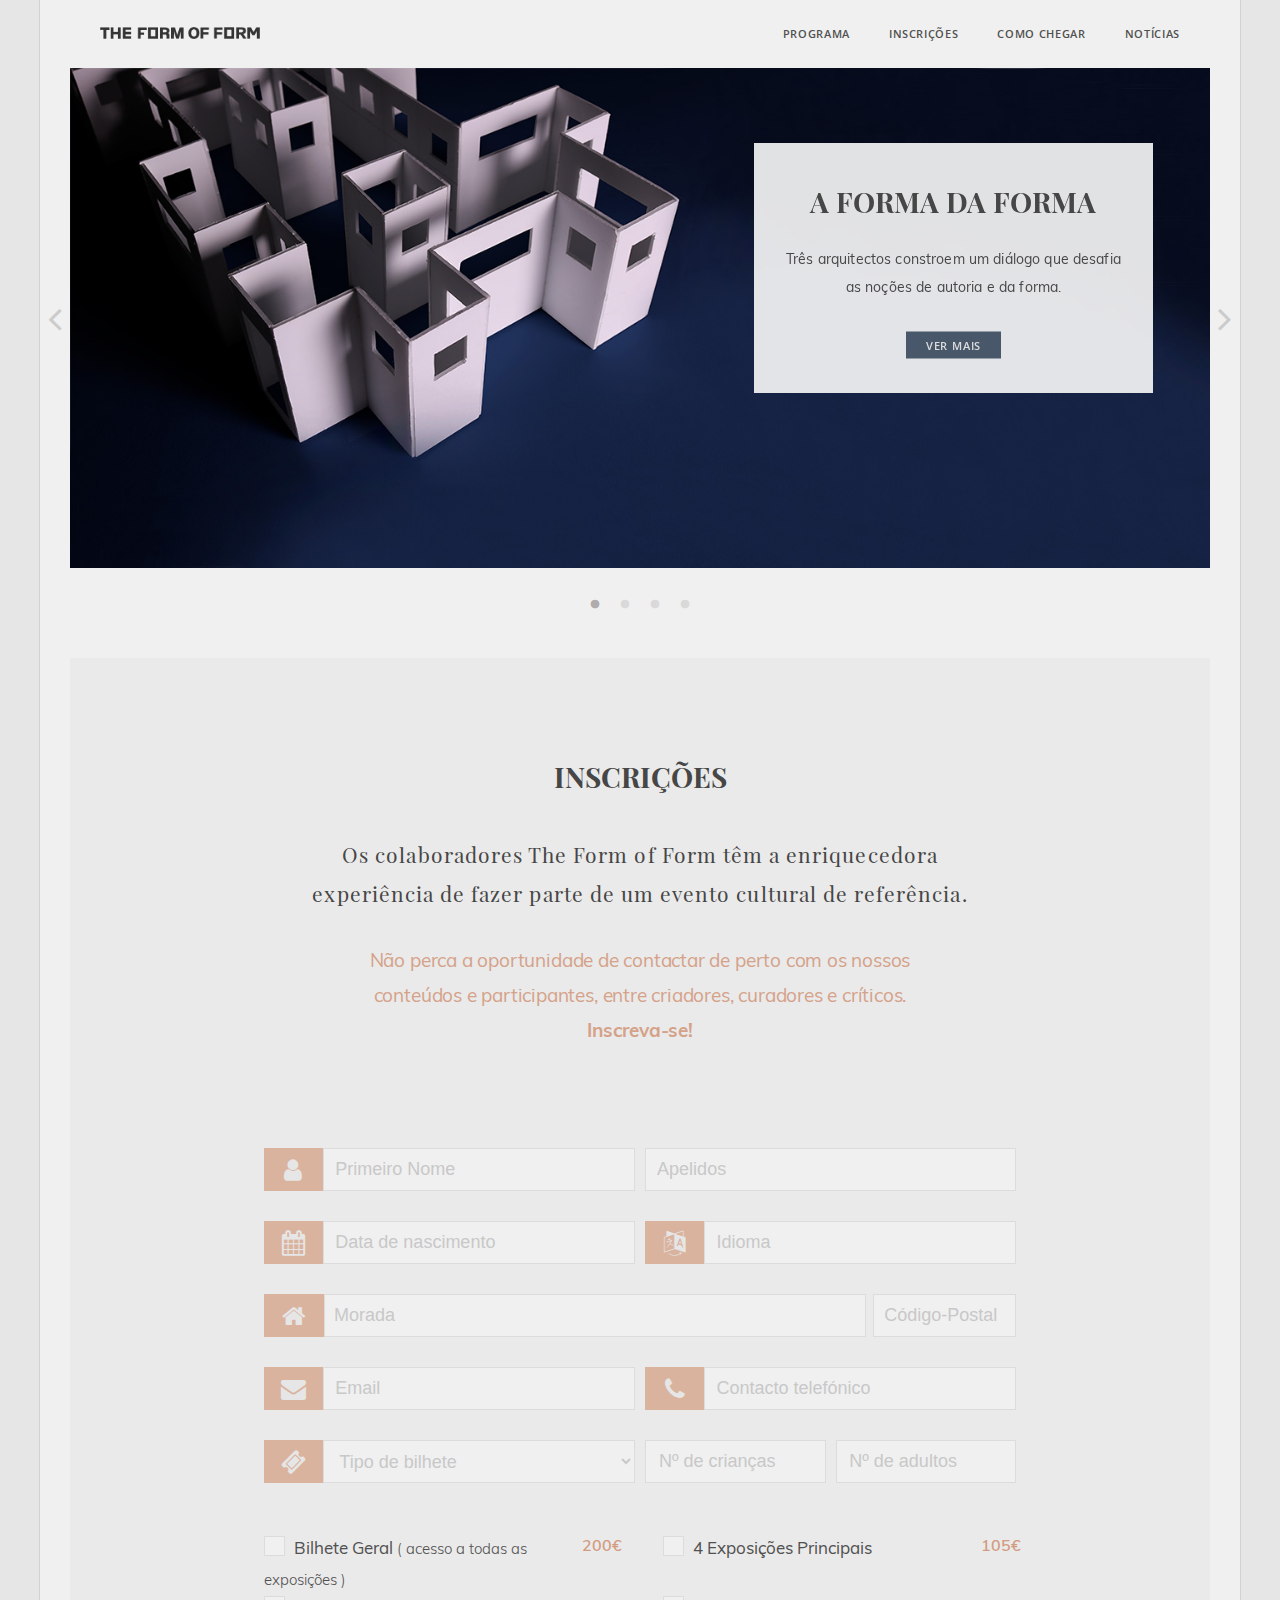
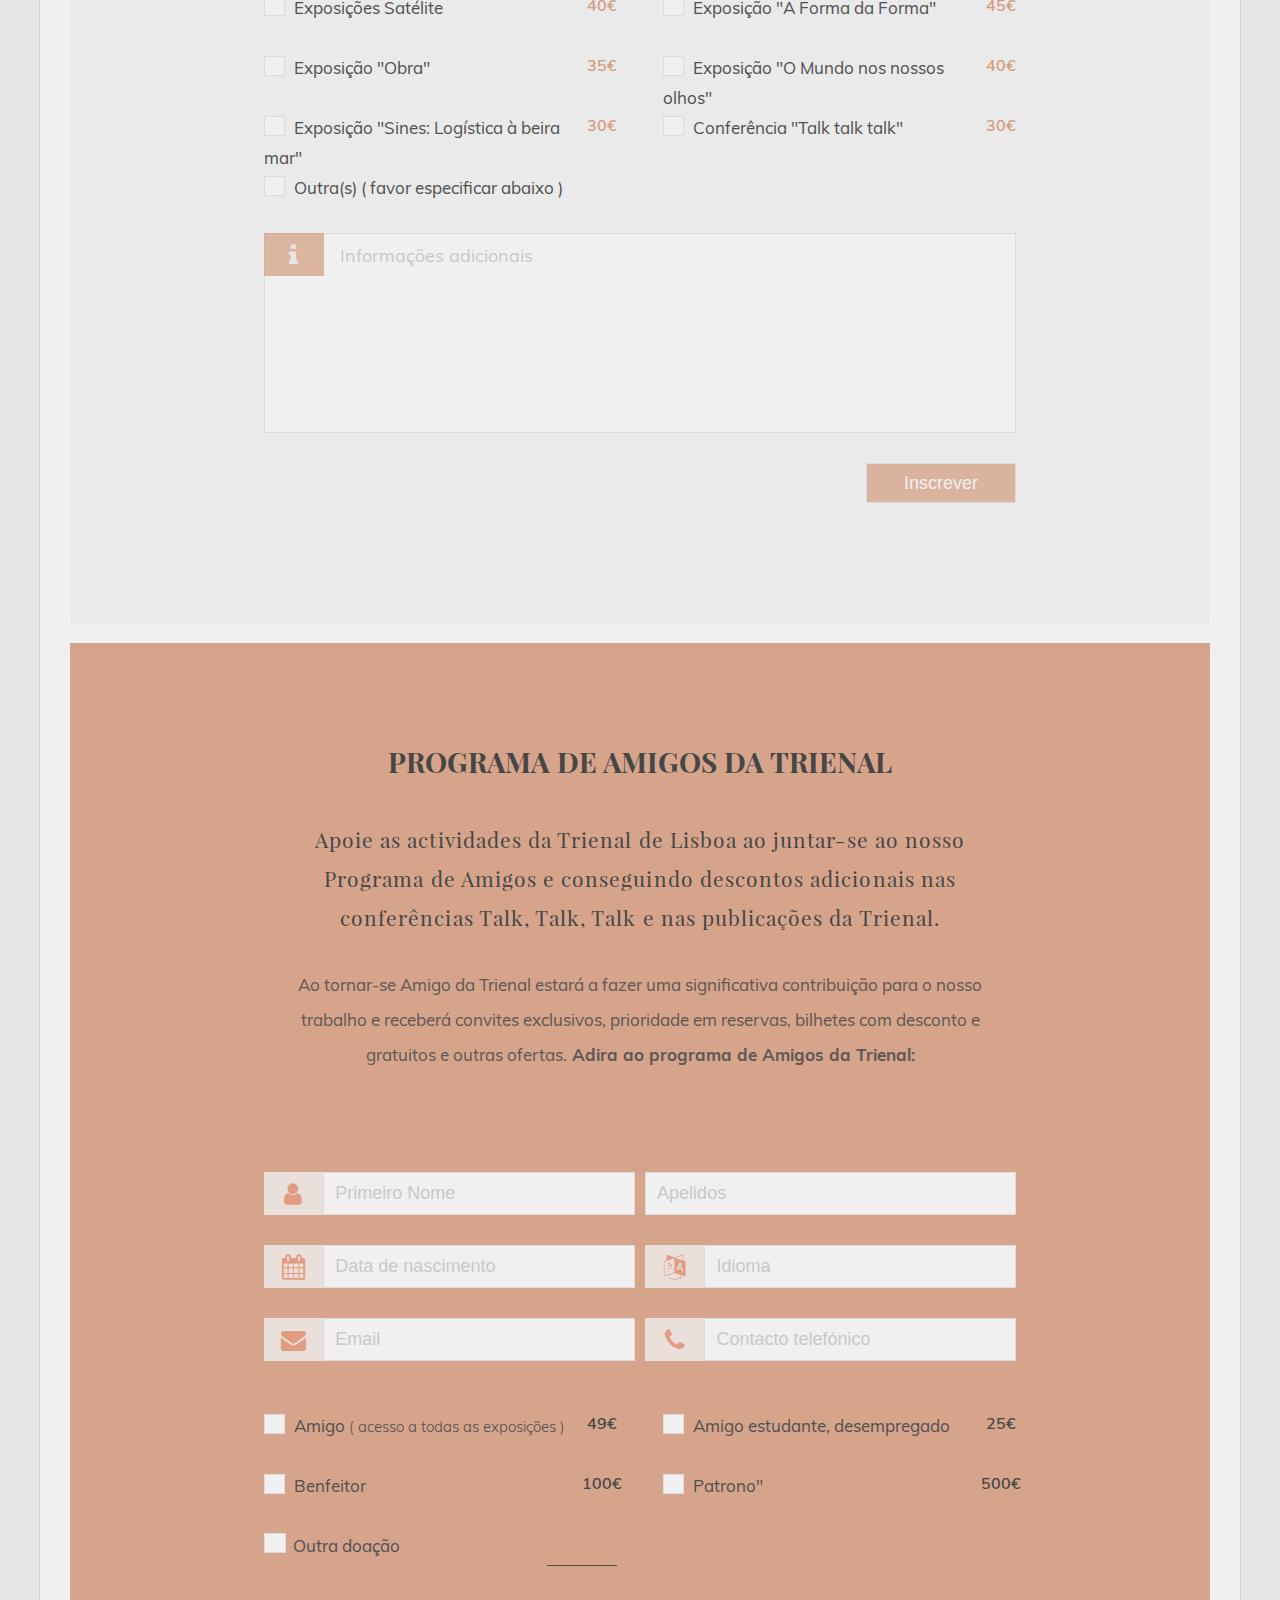
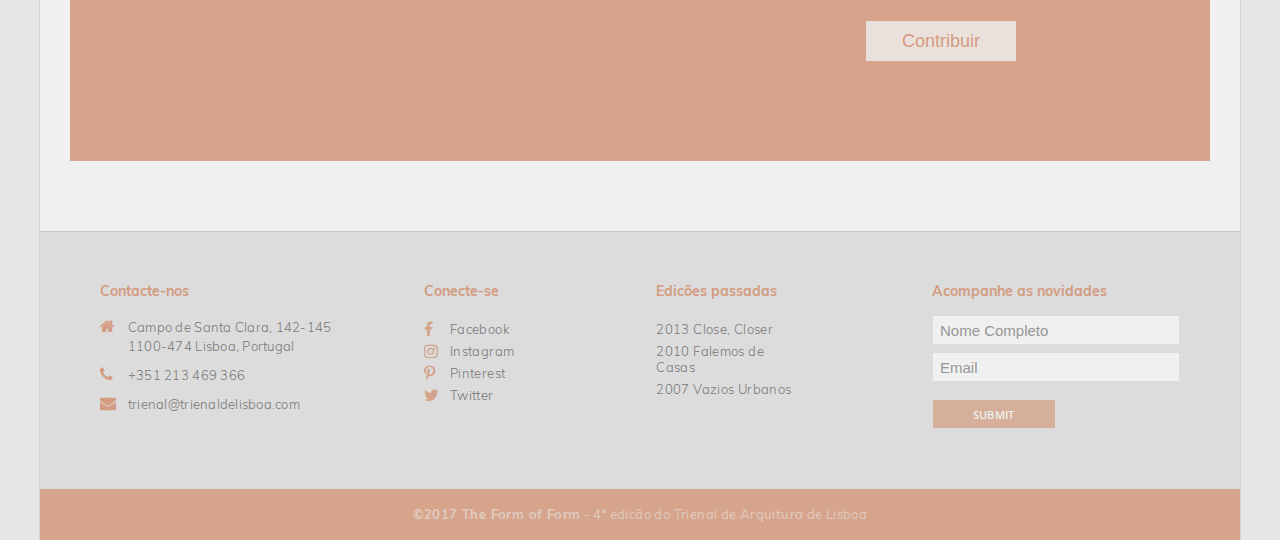
<file: page-inscricoes.html>
<!DOCTYPE html>
    <html lang="pt">

    <head>
        <title>The Form of Form | Trienal de Arquitetura de Lisboa</title>
        <meta charset="utf-8">
        <meta content="width=device-width" name="viewport">
        <link href="styles.css" rel="stylesheet" type="text/css">
        <link href="stylesinscricoes.css" rel="stylesheet" type="text/css">
        <link href="favicon.ico" rel="icon" type="image/x-icon">
        <link rel="stylesheet" href="fontes/font-awesome/css/font-awesome.min.css">
        <link href="slick-1.6.0/slick-1.6.0/slick/slick.css" rel="stylesheet" type="text/css">
        <link href="slick-1.6.0/slick-1.6.0/slick/slick-theme.css" rel="stylesheet" type="text/css">
        <script src="jquery-3.2.1.min.js">


        </script>
        <script src="slick-1.6.0/slick-1.6.0/slick/slick.js" type="text/javascript"></script>
        <script src="myscript.js"></script>
    </head>

    <body>
        <div id="tudo">
            <header>
        <div>
        <a href="index.html"><img src="imagens/logo.png" alt="logo"></a>

        <nav>
            <ul>
                <li><a id="programa-a" href="page-programa.html#inicioprograma">Programa</a></li>
                <li><a href="page-inscricoes.html#inscricoes">Inscrições</a></li>
                <li><a href="page-comochegar.html#chegar-ancora">Como chegar</a></li>
                <li><a href="page-noticias.html#noticiasdestaque">Notícias</a></li>
            </ul>
            </nav>
             <div id="iconmenu"><i class="fa fa-bars"></i>
                        </div>

    <div id="menuresponsive">
    <ul>
                <li><a id="programa-a" href="page-programa.html#inicioprograma">Programa</a></li>
                <li><a href="page-inscricoes.html#inscricoes">Inscrições</a></li>
                <li><a href="page-comochegar.html#chegar-ancora">Como chegar</a></li>
                <li><a href="page-noticias.html#noticiasdestaque">Notícias</a></li>
            </ul>
    </div>

        </div>
    </header>

            <div id="slider">
        <div class="slide" id="slide1">
            <div class="descriptionfundo">
                <div class="sliderdescription">
                    <h1>A Forma da Forma</h1>
                    <p class="legendaslider">Três arquitectos constroem um diálogo que desafia as noções de autoria e  da forma.</p>
                    <a class="buttoninicio button1" href="page-aformadaforma.html">Ver mais</a>
                </div>
            </div>
        </div>


        <div class="slide"  id="slide2">
            <div class="descriptionfundo">
                <div class="sliderdescription">
                    <h1>Obra</h1>
                    <p class="legendaslider">A exposição reflete sobre as transformações dos estaleiros de obra contemporâneos.</p>
                    <a class="buttoninicio button2" href="page-obra.html">Ver mais</a>
                </div>
            </div>
        </div>

        <div class="slide"  id="slide3">
            <div class="descriptionfundo">
                <div class="sliderdescription">
                    <h1 class="h1smaller">O Mundo nos Nossos Olhos</h1>
                    <p class="legendaslider">A exposição sublinha transformações na morfologia urbana explora essas mudanças.</p>
                    <a class="buttoninicio button3" href="page-omundonosnossosolhos.html">Ver mais</a>
                </div>
            </div>
        </div>

        <div class="slide" id="slide4">
            <div class="descriptionfundo">
                <div class="sliderdescription">
                    <h1 class="h1smaller">Sines: Logística à Beira-Mar</h1>
                    <p class="legendaslider">Uma exposição sobre a relação entre a cidade e a transformação da paisagem.</p>
                    <a class="buttoninicio button4" href="page-sineslogisticaabeiramar.html">Ver mais</a>
                    </div></div>
           <!-- <img id="vetor-home1" src="imagens/vetores/vetor-home1.png" alt="">
            <img id="vetor-home2" src="imagens/vetores/vetor-home2.png" alt="">-->
                </div>
            </div>
                    <main>
                        <div id="inscricoes">
                            <h3>Inscrições</h3>
                            <p class="insctext">Os colaboradores The Form of Form têm a enriquecedora experiência de fazer parte de um evento cultural de referência.</p>
                            <p id="insctext2">Não perca a oportunidade de contactar de perto com os nossos conteúdos e participantes, entre criadores, curadores e críticos. <span class="bold">Inscreva-se!</span></p>

                            <form>

                                <div class="input left">
                                    <label id="label01">
                            <i class="fa fa-user"></i>
                        </label>
                                    <input id="input01" type="text" placeholder="Primeiro Nome">

                                </div>

                                <div class="input right">
                                    <input class="no-label" type="text" placeholder="Apelidos">

                                </div>

                                <div class="input left">
                                    <label id="label02">
                            <i class="fa fa-calendar"></i>
                        </label>
                                    <input id="input02" type="text" placeholder="Data de nascimento">

                                </div>

                                <div class="input right">
                                    <label id="label03">
                            <i class="fa  fa-language"></i>
                        </label>
                                    <input id="input03" type="text" placeholder="Idioma">
                                </div>

                                <div class="input left grande">
                                    <label id="label04">
                            <i class="fa fa-home"></i>
                        </label>
                                    <input id="input04" type="text" placeholder="Morada">

                                </div>

                                <div class="input right pequeno">
                                    <input class="no-label" type="text" placeholder="Código-Postal">

                                </div>

                                <div class="input left">
                                    <label id="label05">
                            <i class="fa fa-envelope"></i>
                        </label>
                                    <input id="input05" type="email" placeholder="Email">

                                </div>

                                <div class="input right">
                                    <label id="label06">
                            <i class="fa  fa-phone"></i>
                        </label>
                                    <input id="input06" type="text" placeholder="Contacto telefónico">
                                </div>

                                <div id="opcoes">
                                    <label id="label2">
                            <i class="fa fa-ticket"></i>
                        </label>
                                    <select class="input2 right" name="Bilhetes">
                                    <option selected disabled value="familiar">Tipo de bilhete</option>
        <option value="familiar">Familiar</option>
        <option value="grupo">Grupo</option>
        <option value="individual">Individual</option>
        <option value="escola">Escola</option>
      </select></div>

                                <div class="input right pequeno2">
                                    <input id="input07" type="text" placeholder="Nº de adultos">
                                </div>

                                <div class="input right pequeno2">
                                    <input id="input08" type="text" placeholder="Nº de crianças">
                                </div>

                                <div class="checkboxes">
                                    <div class="opcao"><input type="checkbox" id="c1" name="cc" />
                                        <label for="c1"><span class="square"></span >Bilhete Geral <span class="explicacao">( acesso a todas as exposições )</span></label>
                                        <p class="preco">200€</p>
                                    </div>

                                    <div class="opcao margin-left"><input type="checkbox" id="c2" name="cc" />
                                        <label for="c2"><span class="square"></span>4 Exposições Principais</label>
                                        <p class="preco">105€</p>
                                    </div>

                                    <div class="opcao"><input type="checkbox" id="c3" name="cc" />
                                        <label for="c3"><span class="square"></span>Exposições Satélite</label>
                                        <p class="preco">40€</p>
                                    </div>

                                    <div class="opcao margin-left"><input type="checkbox" id="c4" name="cc" />
                                        <label for="c4"><span class="square"></span>Exposição "A Forma da Forma"</label>
                                        <p class="preco">45€</p>
                                    </div>

                                    <div class="opcao"><input type="checkbox" id="c5" name="cc" />
                                        <label for="c5"><span class="square"></span>Exposição "Obra"</label>
                                        <p class="preco">35€</p>
                                    </div>

                                    <div class="opcao margin-left"><input type="checkbox" id="c6" name="cc" />
                                        <label for="c6"><span class="square"></span>Exposição "O Mundo nos nossos olhos"</label>
                                        <p class="preco">40€</p>
                                    </div>

                                    <div class="opcao"><input type="checkbox" id="c7" name="cc" />
                                        <label for="c7"><span class="square"></span>Exposição "Sines: Logística à beira mar"</label>
                                        <p class="preco">30€</p>
                                    </div>

                                    <div class="opcao margin-left"><input type="checkbox" id="c8" name="cc" />
                                        <label for="c8"><span class="square"></span>Conferência "Talk talk talk"</label>
                                        <p class="preco">30€</p>
                                    </div>

                                    <div class="opcao"><input type="checkbox" id="c9" name="cc" />
                                        <label for="c9"><span class="square"></span>Outra(s) ( favor especificar abaixo )</label></div>

                                </div>
                                <div id="maisinfo">

                                <textarea rows="6" placeholder="Informações adicionais"></textarea>
                                <label id="label4">
                            <i class="fa  fa-info"></i>
                        </label>
                                </div>

                                <input type="submit" value="Inscrever" />
                            </form>
                        </div>

                        <div id="colaborar">
                            <h3>Programa de Amigos da Trienal</h3>
                            <p class="insctext">Apoie as actividades da Trienal de Lisboa ao juntar-se ao nosso Programa de Amigos e conseguindo descontos adicionais nas conferências Talk, Talk, Talk e nas publicações da Trienal. </p>
                            <p id="insctext3">Ao tornar-se Amigo da Trienal estará a fazer uma significativa contribuição para o nosso trabalho e receberá convites exclusivos, prioridade em reservas, bilhetes com desconto e gratuitos e outras ofertas.<span class="bold"> Adira ao programa de Amigos da Trienal:</span></p>

                            <form id="form2">

                                <div class="input left">
                                    <label class="labelcolaborar" id="labelcolaborar01">
                            <i class="fa fa-user"></i>
                        </label>
                                    <input class="inputcolaborar" id="inputcolaborar01" type="text" placeholder="Primeiro Nome">

                                </div>

                                <div class="input right">
                                    <input class="no-label" type="text" placeholder="Apelidos">

                                </div>

                                <div class="input left">
                                    <label class="labelcolaborar" id="labelcolaborar02">
                            <i class="fa fa-calendar"></i>
                        </label>
                                    <input class="inputcolaborar" id="inputcolaborar02" type="text" placeholder="Data de nascimento">

                                </div>

                                <div class="input right">
                                    <label class="labelcolaborar" id="labelcolaborar03">
                            <i class="fa  fa-language"></i>
                        </label>
                                    <input class="inputcolaborar" id="inputcolaborar03" type="text" placeholder="Idioma">
                                </div>

                                <div class="input left">
                                    <label class="labelcolaborar" id="labelcolaborar04">
                            <i class="fa fa-envelope"></i>
                        </label>
                                    <input class="inputcolaborar" id="inputcolaborar04" type="email" placeholder="Email">

                                </div>

                                <div class="input right">
                                    <label class="labelcolaborar" id="labelcolaborar05">
                            <i class="fa  fa-phone"></i>
                        </label>
                                    <input class="inputcolaborar" id="inputcolaborar05" type="text" placeholder="Contacto telefónico">
                                </div>

                             <div class="checkboxes">
                                    <div class="opcao"><input type="checkbox" id="d1" name="dd" />
                                        <label for="d1"><span class="square"></span>Amigo <span class="explicacao">( acesso a todas as exposições )</span></label>
                                        <p class="preco">49€</p>
                                    </div>

                                    <div class="opcao margin-left"><input type="checkbox" id="d2" name="dd" />
                                        <label for="d2"><span class="square"></span>Amigo estudante, desempregado</label>
                                        <p class="preco">25€</p>
                                    </div>

                                    <div class="opcao"><input type="checkbox" id="d3" name="dd" />
                                        <label for="d3"><span class="square"></span>Benfeitor</label>
                                        <p class="preco">100€</p>
                                    </div>

                                    <div class="opcao margin-left"><input type="checkbox" id="d4" name="dd" />
                                        <label for="d4"><span class="square"></span>Patrono"</label>
                                        <p class="preco">500€</p>
                                    </div>

                                 <div class="opcao"><input onclick="var input = document.getElementById('precovazio'); if(this.checked){ input.disabled = false; input.focus();}else{input.disabled=true;}" type="checkbox" id="d5" name="dd" />
                                        <label id="valor" for="d5"><span class="square"></span>Outra doação</label>
                                        <input name="name2" disabled="disabled" id="precovazio">
                                    </div>

                                </div>

                                <input type="submit" value="Contribuir" />
                            </form>


                        </div>
                    </main>
                <footer>
    <div class="footer1">
        <div class="footer-content">
        <div class="blocofooter1">
            <h6>Contacte-nos</h6>
            <div class="footerline"><i class="fa fa-home"></i><p>Campo de Santa Clara, 142-145 1100-474 Lisboa, Portugal</p></div>
            <div class="footerline"><i class="fa fa-phone"></i><p>+351 213 469 366</p></div>
            <div class="footerline"><i class="fa fa-envelope"></i><p>trienal@trienaldelisboa.com</p></div>
        </div>
        <div class="blocofooter">
            <h6>Conecte-se</h6>
            <div class="footerline"><i class="fa fa-facebook"></i><a href="https://www.facebook.com/trienaldelisboa/" target="_blank">Facebook</a></div>
            <div class="footerline"><i class="fa fa-instagram"></i><a href="https://www.instagram.com/trienaldelisboa/" target="_blank">Instagram</a></div>
            <div class="footerline"><i class="fa fa-pinterest-p"></i><a href="https://www.pinterest.pt/trienallisboa/" target="_blank">Pinterest</a></div>
            <div class="footerline"><i class="fa fa-twitter"></i><a href="https://twitter.com/trienaldelisboa" target="_blank">Twitter</a></div>
        </div>
            <div class="blocofooter">
            <h6>Edicões passadas</h6>
            <div class="footerline"><a href="https://www.facebook.com/trienaldelisboa/" target="_blank">2013 Close, Closer</a></div>
            <div class="footerline"><a href="https://www.instagram.com/trienaldelisboa/" target="_blank">2010 Falemos de Casas</a></div>
            <div class="footerline"><a href="https://www.pinterest.pt/trienallisboa/" target="_blank">2007 Vazios Urbanos</a></div>
        </div>
         <div class="blocofooter3">
            <h6>Acompanhe as novidades</h6>
            <input type="text" placeholder="Nome Completo">
             <input type="text" placeholder="Email"><input type="submit">
        </div>
        </div></div>
    <div class="footer2">
        <p><span class="spanbold"> &copy;2017 The Form of Form</span> - 4ª edicão do Trienal de Arquitura de Lisboa</p></div>
    </footer>
        </div>
    </body>

    </html>
</file>
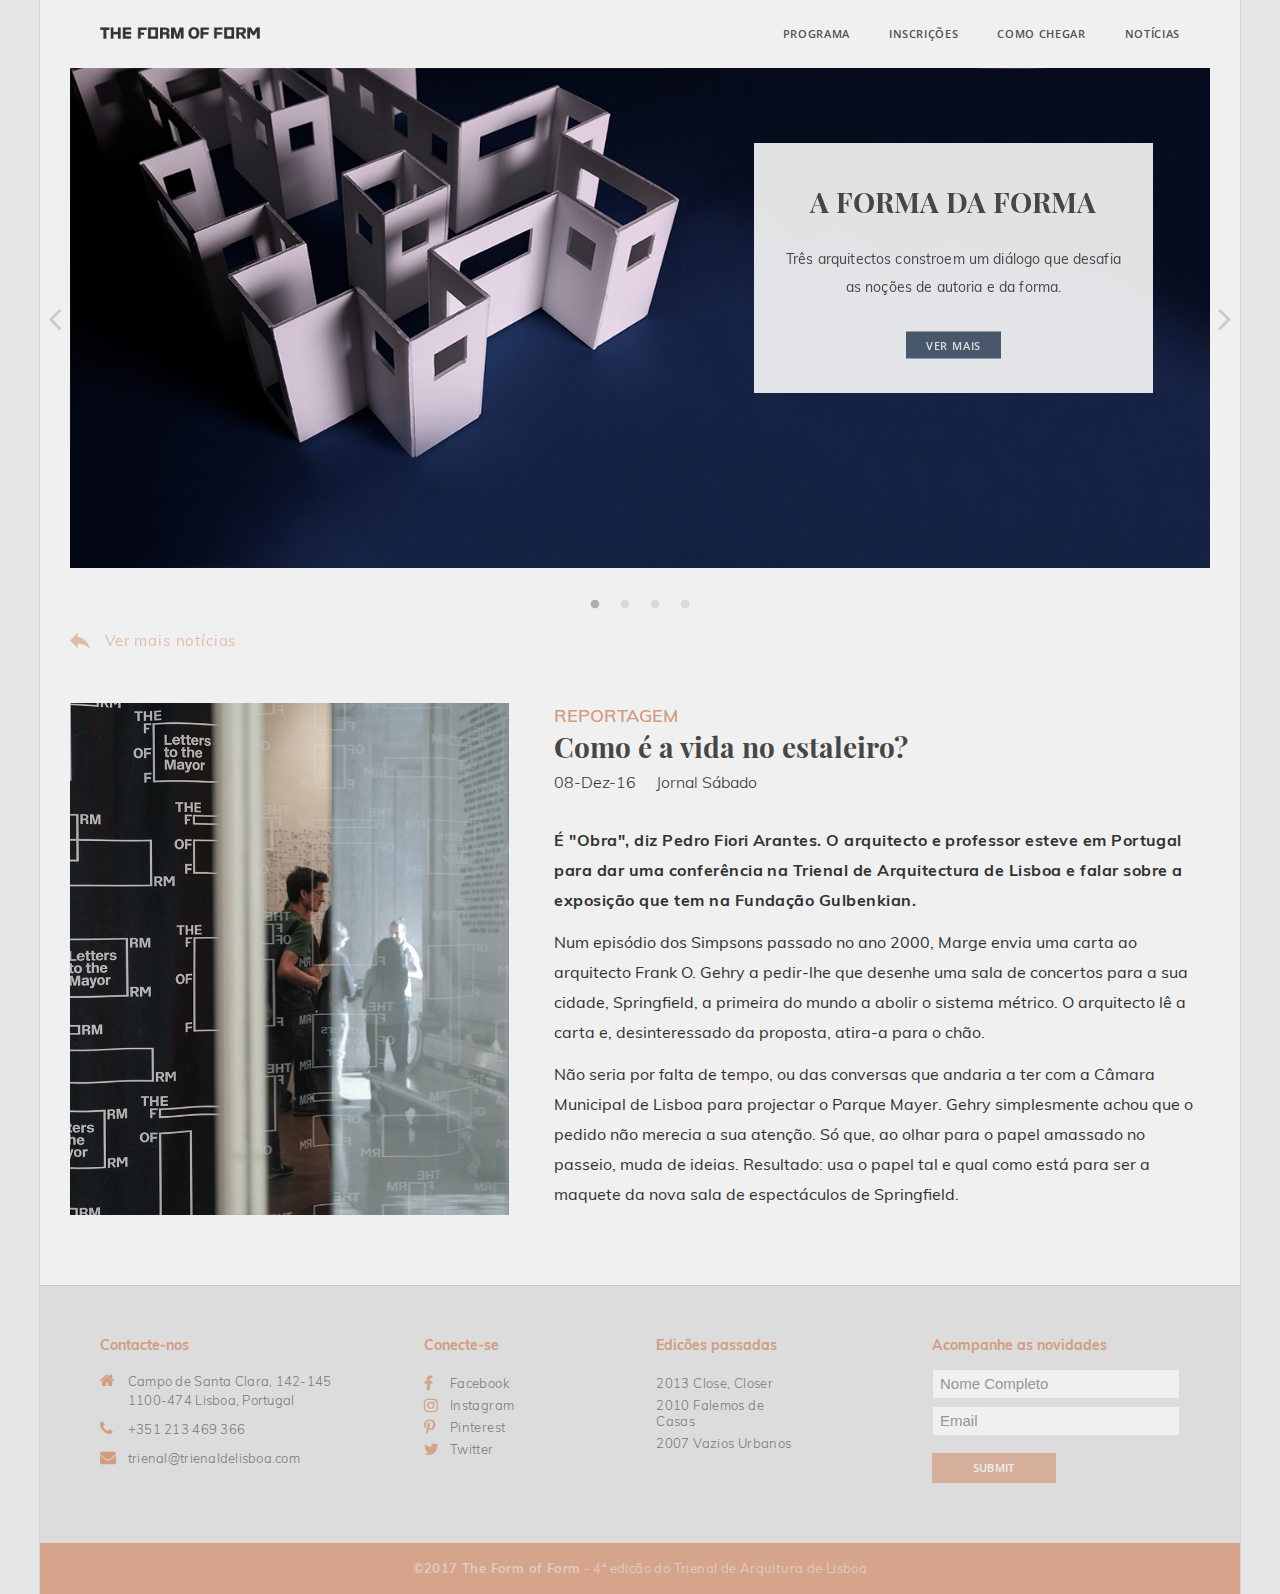
<file: page-noticia.html>
<!DOCTYPE html>
    <html lang="pt">

    <head>
        <title>The Form of Form | Trienal de Arquitetura de Lisboa</title>
        <meta charset="utf-8">
        <meta content="width=device-width" name="viewport">
        <link href="styles.css" rel="stylesheet" type="text/css">
        <link href="favicon.ico" rel="icon" type="image/x-icon">
        <link rel="stylesheet" href="fontes/font-awesome/css/font-awesome.min.css">
        <link href="stylesnoticia.css" rel="stylesheet" type="text/css">
        <link href="slick-1.6.0/slick-1.6.0/slick/slick.css" rel="stylesheet" type="text/css">
        <link href="slick-1.6.0/slick-1.6.0/slick/slick-theme.css" rel="stylesheet" type="text/css">
        <script src="jquery-3.2.1.min.js">


        </script>
        <script src="slick-1.6.0/slick-1.6.0/slick/slick.js" type="text/javascript">


        </script>
        <script src="myscript.js">


        </script>
    </head>

    <body>
        <div id="tudo">
            <header>
        <div>
        <a href="index.html"><img src="imagens/logo.png" alt="logo"></a>

        <nav>
            <ul>
                <li><a id="programa-a" href="page-programa.html#inicioprograma">Programa</a></li>
                <li><a href="page-inscricoes.html#inscricoes">Inscrições</a></li>
                <li><a href="page-comochegar.html#chegar-ancora">Como chegar</a></li>
                <li><a href="page-noticias.html#noticiasdestaque">Notícias</a></li>
            </ul>
            </nav>
             <div id="iconmenu"><i class="fa fa-bars"></i>
                        </div>

    <div id="menuresponsive">
    <ul>
                <li><a id="programa-a" href="page-programa.html#inicioprograma">Programa</a></li>
                <li><a href="page-inscricoes.html#inscricoes">Inscrições</a></li>
                <li><a href="page-comochegar.html#chegar-ancora">Como chegar</a></li>
                <li><a href="page-noticias.html#noticiasdestaque">Notícias</a></li>
            </ul>
    </div>

        </div>
    </header>
                <div id="slider">
        <div class="slide" id="slide1">
            <div class="descriptionfundo">
                <div class="sliderdescription">
                    <h1>A Forma da Forma</h1>
                    <p class="legendaslider">Três arquitectos constroem um diálogo que desafia as noções de autoria e  da forma.</p>
                    <a class="buttoninicio button1" href="page-aformadaforma.html">Ver mais</a>
                </div>
            </div>
        </div>


        <div class="slide"  id="slide2">
            <div class="descriptionfundo">
                <div class="sliderdescription">
                    <h1>Obra</h1>
                    <p class="legendaslider">A exposição reflete sobre as transformações dos estaleiros de obra contemporâneos.</p>
                    <a class="buttoninicio button2" href="page-obra.html">Ver mais</a>
                </div>
            </div>
        </div>

        <div class="slide"  id="slide3">
            <div class="descriptionfundo">
                <div class="sliderdescription">
                    <h1 class="h1smaller">O Mundo nos Nossos Olhos</h1>
                    <p class="legendaslider">A exposição sublinha transformações na morfologia urbana explora essas mudanças.</p>
                    <a class="buttoninicio button3" href="page-omundonosnossosolhos.html">Ver mais</a>
                </div>
            </div>
        </div>

        <div class="slide" id="slide4">
            <div class="descriptionfundo">
                <div class="sliderdescription">
                    <h1 class="h1smaller">Sines: Logística à Beira-Mar</h1>
                    <p class="legendaslider">Uma exposição sobre a relação entre a cidade e a transformação da paisagem.</p>
                    <a class="buttoninicio button4" href="page-sineslogisticaabeiramar.html">Ver mais</a>
                    </div></div>
           <!-- <img id="vetor-home1" src="imagens/vetores/vetor-home1.png" alt="">
            <img id="vetor-home2" src="imagens/vetores/vetor-home2.png" alt="">-->
                </div>
            </div>
            <main>
            <div id="noticia">
                <a href="page-noticias.html#noticiasdestaque" id="back"><img src="imagens/noticias/back-arrow.svg" alt=""><p>Ver mais notícias</p></a>
                <img id="noticiaimg" alt="" src="imagens/noticias/1-grande.jpg">
                <div id="conteudonoticia">
                <p id="tiponoticia">Reportagem</p>
                <h3>Como é a vida no estaleiro?</h3>
                <p id="fontenoticia">Jornal Sábado</p>
                <p id="datanoticia">08-Dez-16</p>
                <p id="destaquenoticia">É "Obra", diz Pedro Fiori Arantes. O arquitecto e professor esteve em Portugal para dar uma conferência na Trienal de Arquitectura de Lisboa e falar sobre a exposição que tem na Fundação Gulbenkian.</p>
                <p class="textonoticia">Num episódio dos Simpsons passado no ano 2000, Marge envia uma carta ao arquitecto Frank O. Gehry a pedir-lhe que desenhe uma sala de concertos para a sua cidade, Springfield, a primeira do mundo a abolir o sistema métrico. O arquitecto lê a carta e, desinteressado da proposta, atira-a para o chão.</p>

    <p  class="textonoticia">Não seria por falta de tempo, ou das conversas que andaria a ter com a Câmara Municipal de Lisboa para projectar o Parque Mayer. Gehry simplesmente achou que o pedido não merecia a sua atenção. Só que, ao olhar para o papel amassado no passeio, muda de ideias. Resultado: usa o papel tal e qual como está para ser a maquete da nova sala de espectáculos de Springfield.</p>
    </div>
                </div>
            </main>
            <footer>
    <div class="footer1">
        <div class="footer-content">
        <div class="blocofooter1">
            <h6>Contacte-nos</h6>
            <div class="footerline"><i class="fa fa-home"></i><p>Campo de Santa Clara, 142-145 1100-474 Lisboa, Portugal</p></div>
            <div class="footerline"><i class="fa fa-phone"></i><p>+351 213 469 366</p></div>
            <div class="footerline"><i class="fa fa-envelope"></i><p>trienal@trienaldelisboa.com</p></div>
        </div>
        <div class="blocofooter">
            <h6>Conecte-se</h6>
            <div class="footerline"><i class="fa fa-facebook"></i><a href="https://www.facebook.com/trienaldelisboa/" target="_blank">Facebook</a></div>
            <div class="footerline"><i class="fa fa-instagram"></i><a href="https://www.instagram.com/trienaldelisboa/" target="_blank">Instagram</a></div>
            <div class="footerline"><i class="fa fa-pinterest-p"></i><a href="https://www.pinterest.pt/trienallisboa/" target="_blank">Pinterest</a></div>
            <div class="footerline"><i class="fa fa-twitter"></i><a href="https://twitter.com/trienaldelisboa" target="_blank">Twitter</a></div>
        </div>
            <div class="blocofooter">
            <h6>Edicões passadas</h6>
            <div class="footerline"><a href="https://www.facebook.com/trienaldelisboa/" target="_blank">2013 Close, Closer</a></div>
            <div class="footerline"><a href="https://www.instagram.com/trienaldelisboa/" target="_blank">2010 Falemos de Casas</a></div>
            <div class="footerline"><a href="https://www.pinterest.pt/trienallisboa/" target="_blank">2007 Vazios Urbanos</a></div>
        </div>
         <div class="blocofooter3">
            <h6>Acompanhe as novidades</h6>
            <input type="text" placeholder="Nome Completo">
             <input type="text" placeholder="Email"><input type="submit">
        </div>
        </div></div>
    <div class="footer2">
        <p><span class="spanbold"> &copy;2017 The Form of Form</span> - 4ª edicão do Trienal de Arquitura de Lisboa</p></div>
    </footer>
        </div>

    </body>

    </html>
</file>
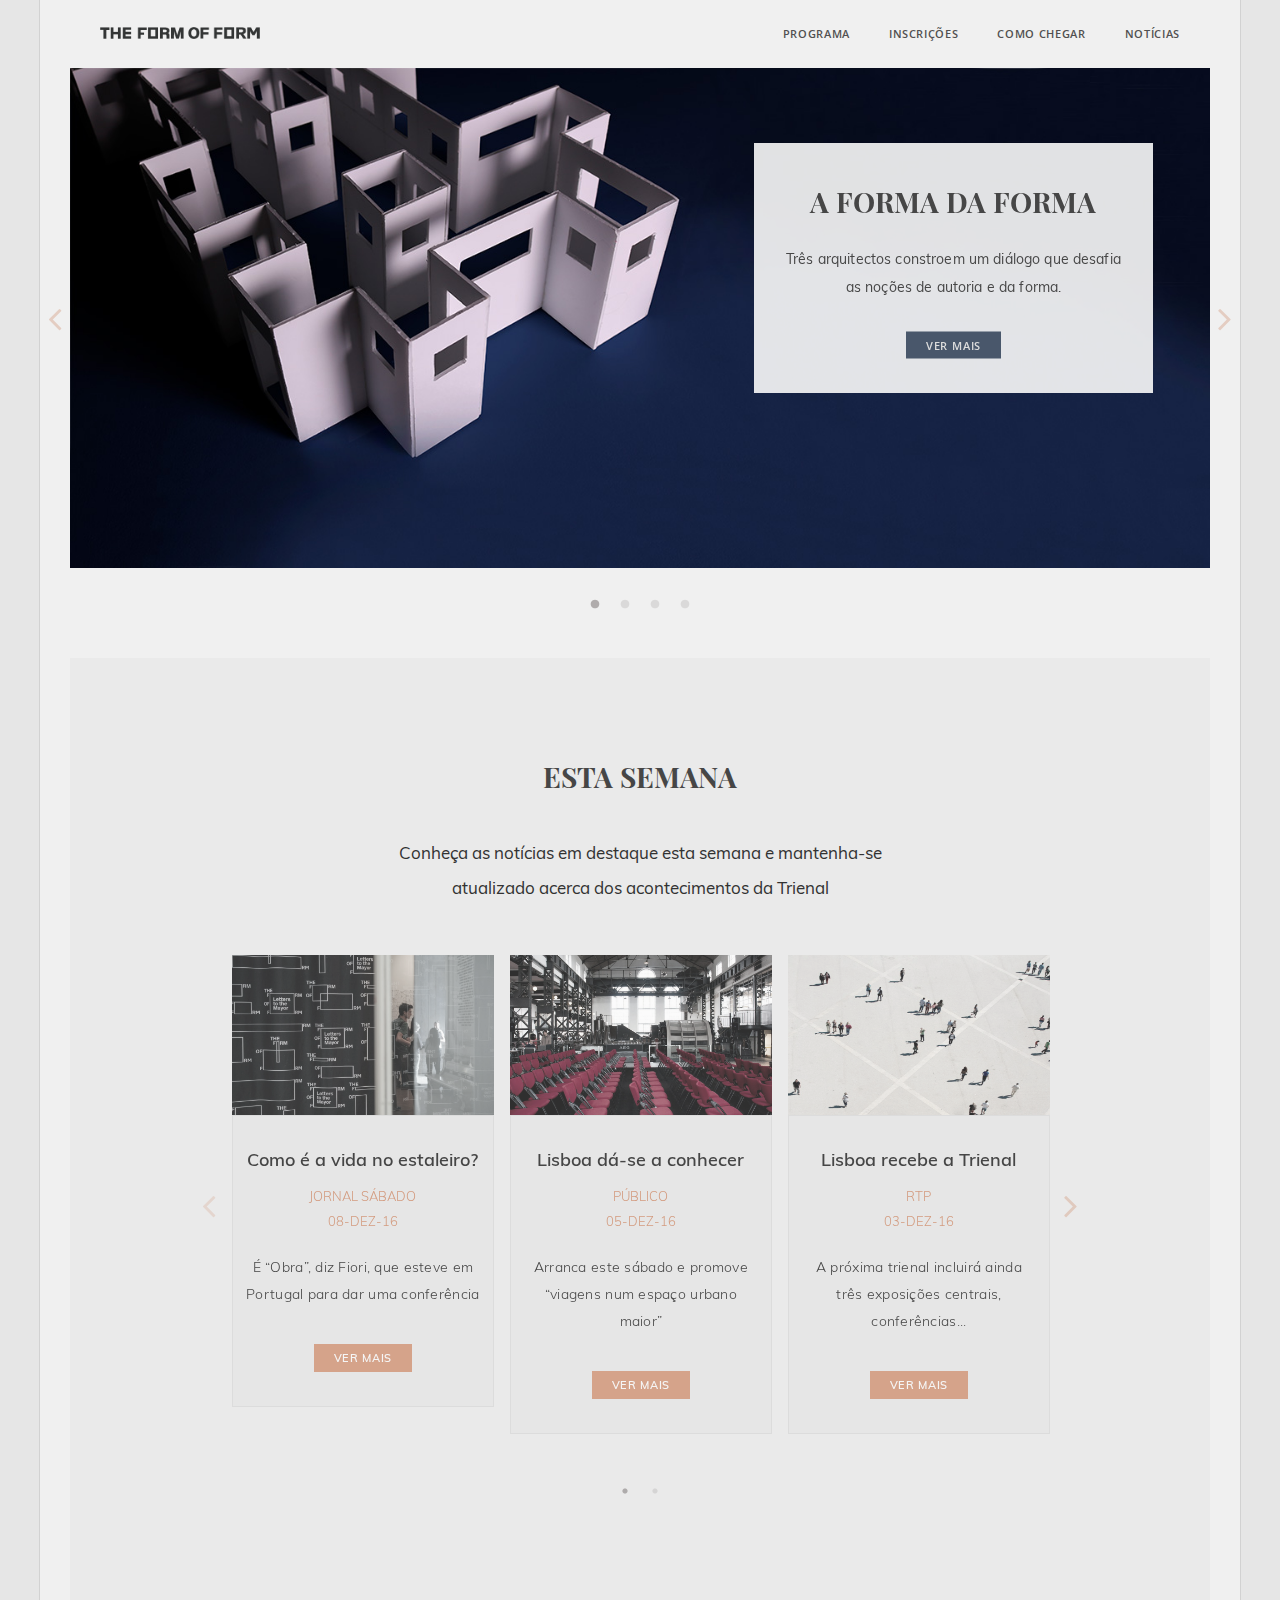
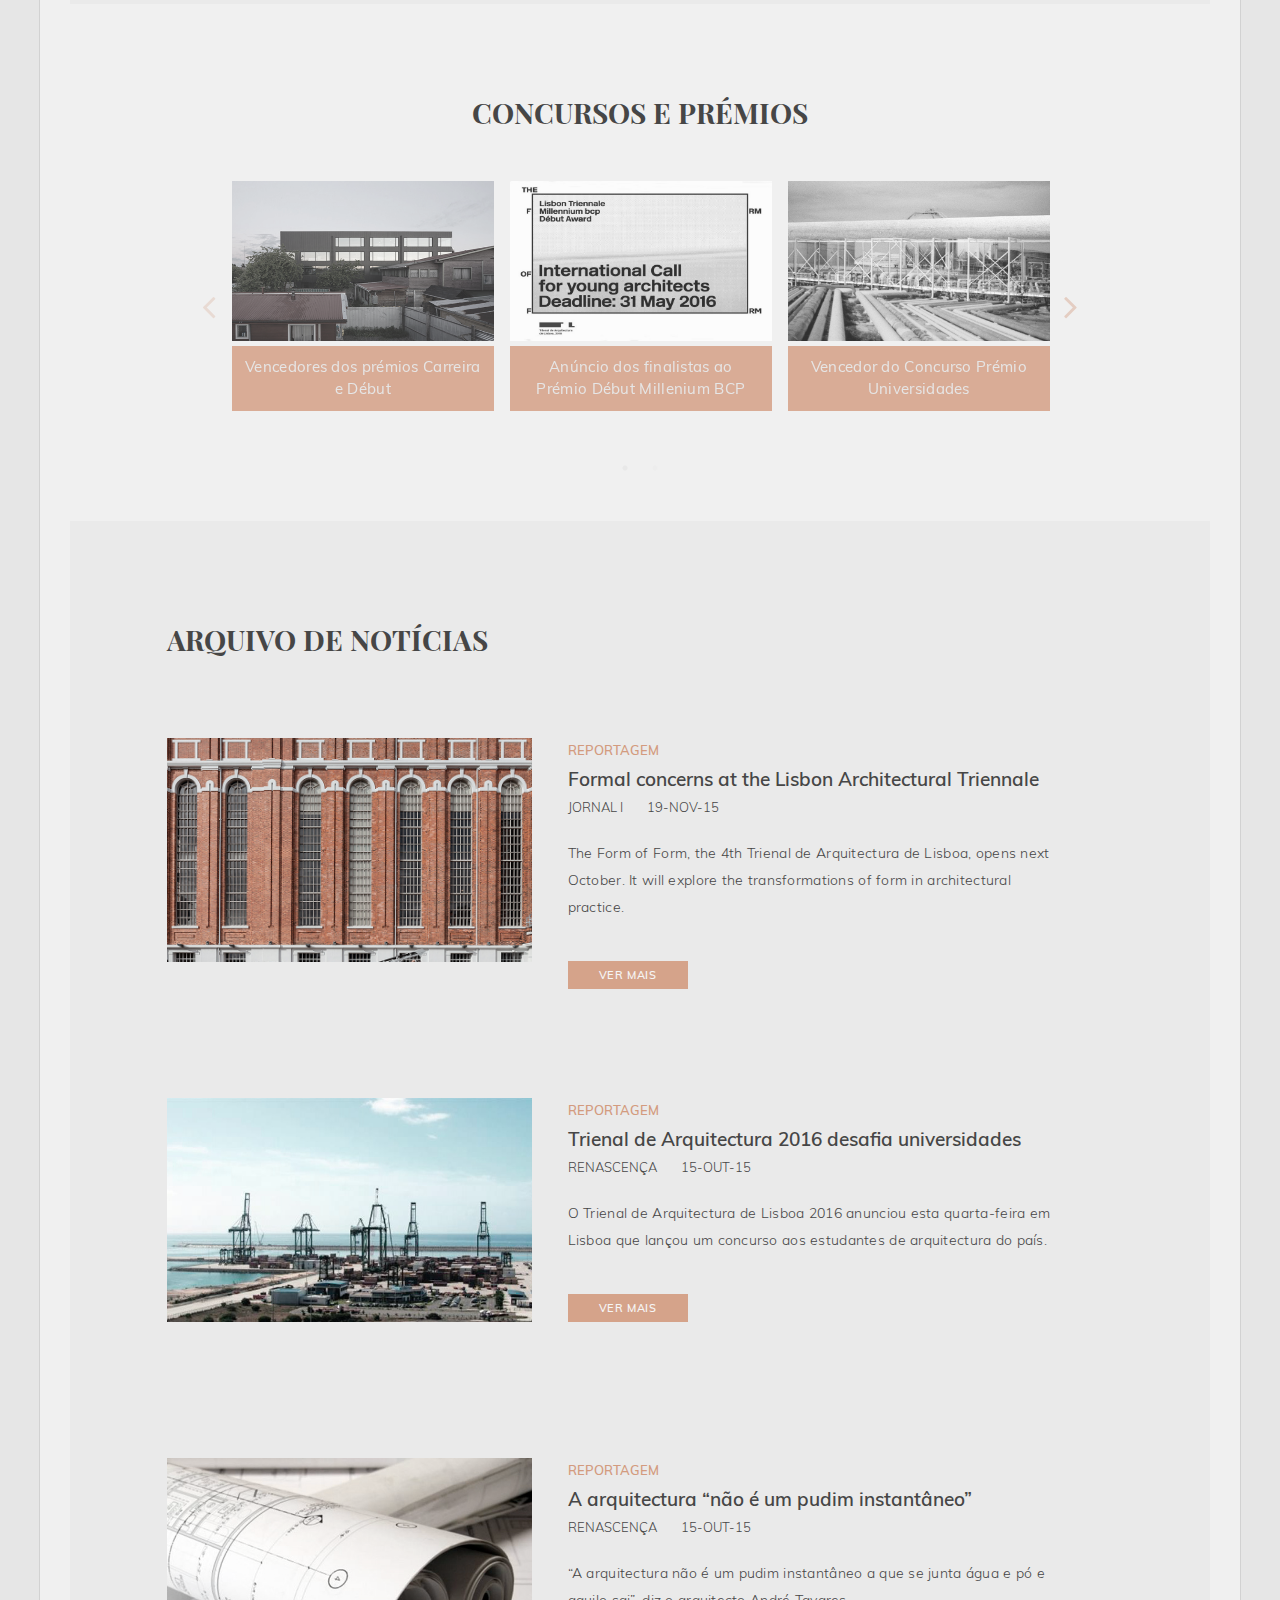
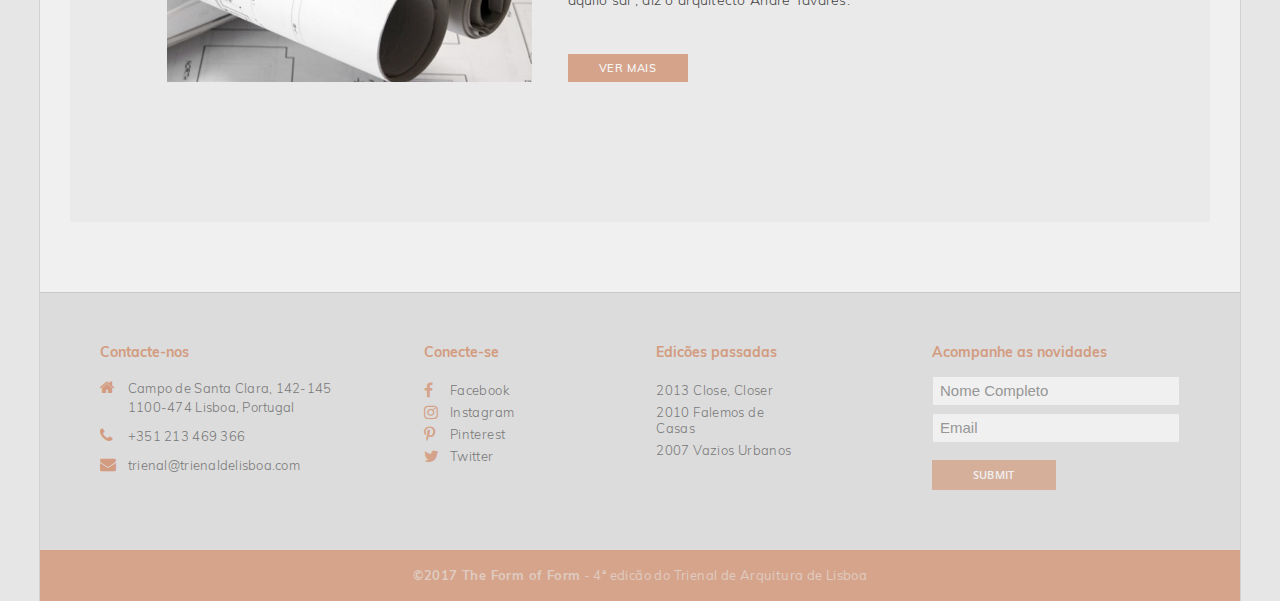
<file: page-noticias.html>
<!DOCTYPE html>
    <html lang="pt">

    <head>
        <title>The Form of Form | Trienal de Arquitetura de Lisboa</title>
        <meta charset="utf-8">
        <meta content="width=device-width" name="viewport">
        <link href="styles.css" rel="stylesheet" type="text/css">
        <link href="favicon.ico" rel="icon" type="image/x-icon">
        <link rel="stylesheet" href="fontes/font-awesome/css/font-awesome.min.css">
        <link href="stylesnoticias.css" rel="stylesheet" type="text/css">
        <link href="slick-1.6.0/slick-1.6.0/slick/slick.css" rel="stylesheet" type="text/css">
        <link href="slick-1.6.0/slick-1.6.0/slick/slick-theme.css" rel="stylesheet" type="text/css">
        <script src="jquery-3.2.1.min.js">


        </script>
        <script src="slick-1.6.0/slick-1.6.0/slick/slick.js" type="text/javascript">


        </script>
        <script src="myscript.js">


        </script>
    </head>

    <body>
        <div id="tudo">
            <header>
        <div>
        <a href="index.html"><img src="imagens/logo.png" alt="logo"></a>

        <nav>
            <ul>
                <li><a id="programa-a" href="page-programa.html#inicioprograma">Programa</a></li>
                <li><a href="page-inscricoes.html#inscricoes">Inscrições</a></li>
                <li><a href="page-comochegar.html#chegar-ancora">Como chegar</a></li>
                <li><a href="page-noticias.html#noticiasdestaque">Notícias</a></li>
            </ul>
            </nav>
             <div id="iconmenu"><i class="fa fa-bars"></i>
                        </div>

    <div id="menuresponsive">
    <ul>
                <li><a id="programa-a" href="page-programa.html#inicioprograma">Programa</a></li>
                <li><a href="page-inscricoes.html#inscricoes">Inscrições</a></li>
                <li><a href="page-comochegar.html#chegar-ancora">Como chegar</a></li>
                <li><a href="page-noticias.html#noticiasdestaque">Notícias</a></li>
            </ul>
    </div>

        </div>
    </header><div id="slider">
        <div class="slide" id="slide1">
            <div class="descriptionfundo">
                <div class="sliderdescription">
                    <h1>A Forma da Forma</h1>
                    <p class="legendaslider">Três arquitectos constroem um diálogo que desafia as noções de autoria e  da forma.</p>
                    <a class="buttoninicio button1" href="page-aformadaforma.html">Ver mais</a>
                </div>
            </div>
        </div>


        <div class="slide"  id="slide2">
            <div class="descriptionfundo">
                <div class="sliderdescription">
                    <h1>Obra</h1>
                    <p class="legendaslider">A exposição reflete sobre as transformações dos estaleiros de obra contemporâneos.</p>
                    <a class="buttoninicio button2" href="page-obra.html">Ver mais</a>
                </div>
            </div>
        </div>

        <div class="slide"  id="slide3">
            <div class="descriptionfundo">
                <div class="sliderdescription">
                    <h1 class="h1smaller">O Mundo nos Nossos Olhos</h1>
                    <p class="legendaslider">A exposição sublinha transformações na morfologia urbana explora essas mudanças.</p>
                    <a class="buttoninicio button3" href="page-omundonosnossosolhos.html">Ver mais</a>
                </div>
            </div>
        </div>

        <div class="slide" id="slide4">
            <div class="descriptionfundo">
                <div class="sliderdescription">
                    <h1 class="h1smaller">Sines: Logística à Beira-Mar</h1>
                    <p class="legendaslider">Uma exposição sobre a relação entre a cidade e a transformação da paisagem.</p>
                    <a class="buttoninicio button4" href="page-sineslogisticaabeiramar.html">Ver mais</a>
                    </div></div>
           <!-- <img id="vetor-home1" src="imagens/vetores/vetor-home1.png" alt="">
            <img id="vetor-home2" src="imagens/vetores/vetor-home2.png" alt="">-->
                </div>
            </div>
                    <main>
                        <div id="noticiasdestaque">
                            <h3>Esta semana</h3>
                            <p id="noticiastext">Conheça as notícias em destaque esta semana e mantenha-se atualizado acerca dos acontecimentos da Trienal</p>

                            <div class="noticiasslider" id="noticiasslider1">

                                <div class="tresnoticias margin" id="noticia01">
                                    <img alt="" class="imagenoticia" id="imagenoticia01" src="imagens/noticias/1.jpg">
                                    <div class="descriptionnoticia">
                                        <h6>Como é a vida no estaleiro?

                                        </h6>
                                        <div class="details">
                                            <p class="fontesemana">Jornal Sábado</p>
                                            <p class="datasemana">08-Dez-16</p>
                                        </div>
                                        <p class="descnoticia"> É “Obra”, diz Fiori, que esteve em Portugal para dar uma conferência</p>
                                        <a href="page-noticia.html#noticia"  class="buttonnoticia" id="btnot01">Ver Mais</a>
                                    </div>
                                </div>

                                <div class="tresnoticias margin" id="noticia02">
                                    <img alt="" class="imagenoticia" id="imagenoticia02" src="imagens/noticias/2.jpg">
                                    <div class="descriptionnoticia">
                                        <h6>Lisboa dá-se a conhecer</h6>
                                        <div class="details">
                                            <p class="fontesemana">Público</p>
                                            <p class="datasemana">05-Dez-16</p>
                                        </div>
                                        <p class="descnoticia">Arranca este sábado e promove “viagens num espaço urbano maior”</p>
                                        <a href="page-noticia.html#noticia"  class="buttonnoticia" id="btnot02">Ver Mais</a>
                                    </div>
                                </div>

                                <div class="tresnoticias margin" id="noticia03">
                                    <img alt="" class="imagenoticia" id="imagenoticia03" src="imagens/noticias/3.jpg">
                                    <div class="descriptionnoticia">
                                        <h6>Lisboa recebe a Trienal</h6>
                                        <div class="details">
                                            <p class="fontesemana">RTP</p>
                                            <p class="datasemana">03-Dez-16</p>
                                        </div>
                                        <p class="descnoticia">A próxima trienal incluirá ainda três exposições centrais, conferências...</p>
                                        <a href="page-noticia.html#noticia"  class="buttonnoticia" id="btnot03">Ver Mais</a></div>
                                </div>

                                <div class="tresnoticias margin" id="noticia04">
                                    <img alt="" class="imagenoticia" id="imagenoticia04" src="imagens/noticias/4.jpg">
                                    <div class="descriptionnoticia">
                                        <h6>Dia mundial da arquitetura
                                        </h6>
                                        <div class="details">
                                            <p class="fontesemana">Umbigo</p>
                                            <p class="datasemana">03-Dez-16</p>
                                        </div>
                                        <p class="descnoticia">Hoje anunciamos eventos nos quais a arquitetura está em destaque.</p>
                                        <a href="page-noticia.html#noticia"  class="buttonnoticia" id="btnot04">Ver Mais</a></div>
                                </div>

                            </div>
                        </div>
                        <div id="premios">
                            <h3>Concursos e Prémios</h3>
                            <div class="noticiasslider" id="noticiasslider2">
                                <a  href="page-noticia.html#noticia" class="tresnoticias premio margin">
                                    <img alt="" class="imagenoticia" src="imagens/noticias/5.jpg">
                                    <div class="descriptionpremios">
                                        <h6>Vencedores dos prémios Carreira e Début
                                        </h6>
                                    </div>
                                </a>
                                <a  href="page-noticia.html#noticia" class="tresnoticias premio margin">
                                    <img alt="" class="imagenoticia" src="imagens/noticias/6.jpg">
                                    <div class="descriptionpremios">
                                        <h6>Anúncio dos finalistas ao Prémio Début Millenium BCP
                                        </h6>
                                    </div>
                                </a>
                                <a  href="page-noticia.html#noticia" class="tresnoticias premio margin">
                                    <img alt="" class="imagenoticia" src="imagens/noticias/7.jpg">
                                    <div class="descriptionpremios">
                                        <h6>Vencedor do Concurso Prémio Universidades
                                        </h6>
                                    </div>
                                </a>
                                <a  href="page-noticia.html#noticia" class="tresnoticias premio">
                                    <img alt="" class="imagenoticia" src="imagens/noticias/5.jpg">
                                    <div class="descriptionpremios">
                                        <h6>Selecção final dos Projectos Associados da 4ª edição
                                        </h6>
                                    </div>
                                </a>

                            </div>
                        </div>
                        <div id="arquivonoticias">
                            <div id="maisnoticias">
                                <h3 id="arquivoh3">Arquivo de Notícias</h3>
                                <div class="noticia">
                                    <img alt="" src="imagens/noticias/10.jpg">
                                    <div class="infonoticia">
                                        <p class="noticiatipo">Reportagem</p>
                                        <p class="titulonoticia">Formal concerns at the Lisbon Architectural Triennale
                                        </p>
                                        <p class="fonte">Jornal i</p>
                                        <p class="datanoticia">19-NOV-15</p>
                                        <p class="descnoticia">The Form of Form, the 4th Trienal de Arquitectura de Lisboa, opens next October. It will explore the transformations of form in architectural practice. </p>
                                        <a  href="page-noticia.html#noticia" class="buttonnoticia arquivobt">Ver Mais</a>
                                    </div>


                                </div>
                                <div class="noticia">
                                    <img alt="" src="imagens/noticias/9.jpg">
                                    <div class="infonoticia">
                                        <p class="noticiatipo">Reportagem</p>
                                        <p class="titulonoticia">Trienal de Arquitectura 2016 desafia universidades

                                        </p>
                                        <p class="fonte">Renascença</p>
                                        <p class="datanoticia">15-Out-15</p>
                                        <p class="descnoticia">O Trienal de Arquitectura de Lisboa 2016 anunciou esta quarta-feira em Lisboa que lançou um concurso aos estudantes de arquitectura do país.</p>
                                        <a  href="page-noticia.html#noticia" class="buttonnoticia arquivobt">Ver Mais</a>
                                    </div>


                                </div>

                                <div class="noticia">
                                    <img src="imagens/noticias/8.jpg" alt="">
                                    <div class="infonoticia">
                                        <p class="noticiatipo">Reportagem</p>
                                        <p class="titulonoticia">A arquitectura “não é um pudim instantâneo”
                                        </p>
                                        <p class="fonte">Renascença</p>
                                        <p class="datanoticia">15-Out-15</p>
                                        <p class="descnoticia">“A arquitectura não é um pudim instantâneo a que se junta água e pó e aquilo sai”, diz o arquitecto André Tavares. </p>
                                        <a  href="page-noticia.html#noticia" class="buttonnoticia arquivobt">Ver Mais</a>
                                    </div>


                                </div>
                            </div>

                        </div>

                    </main>
                <footer>
    <div class="footer1">
        <div class="footer-content">
        <div class="blocofooter1">
            <h6>Contacte-nos</h6>
            <div class="footerline"><i class="fa fa-home"></i><p>Campo de Santa Clara, 142-145 1100-474 Lisboa, Portugal</p></div>
            <div class="footerline"><i class="fa fa-phone"></i><p>+351 213 469 366</p></div>
            <div class="footerline"><i class="fa fa-envelope"></i><p>trienal@trienaldelisboa.com</p></div>
        </div>
        <div class="blocofooter">
            <h6>Conecte-se</h6>
            <div class="footerline"><i class="fa fa-facebook"></i><a href="https://www.facebook.com/trienaldelisboa/" target="_blank">Facebook</a></div>
            <div class="footerline"><i class="fa fa-instagram"></i><a href="https://www.instagram.com/trienaldelisboa/" target="_blank">Instagram</a></div>
            <div class="footerline"><i class="fa fa-pinterest-p"></i><a href="https://www.pinterest.pt/trienallisboa/" target="_blank">Pinterest</a></div>
            <div class="footerline"><i class="fa fa-twitter"></i><a href="https://twitter.com/trienaldelisboa" target="_blank">Twitter</a></div>
        </div>
            <div class="blocofooter">
            <h6>Edicões passadas</h6>
            <div class="footerline"><a href="https://www.facebook.com/trienaldelisboa/" target="_blank">2013 Close, Closer</a></div>
            <div class="footerline"><a href="https://www.instagram.com/trienaldelisboa/" target="_blank">2010 Falemos de Casas</a></div>
            <div class="footerline"><a href="https://www.pinterest.pt/trienallisboa/" target="_blank">2007 Vazios Urbanos</a></div>
        </div>
         <div class="blocofooter3">
            <h6>Acompanhe as novidades</h6>
            <input type="text" placeholder="Nome Completo">
             <input type="text" placeholder="Email"><input type="submit">
        </div>
        </div></div>
    <div class="footer2">
        <p><span class="spanbold"> &copy;2017 The Form of Form</span> - 4ª edicão do Trienal de Arquitura de Lisboa</p></div>
    </footer>
        </div>

    </body>

    </html>
</file>
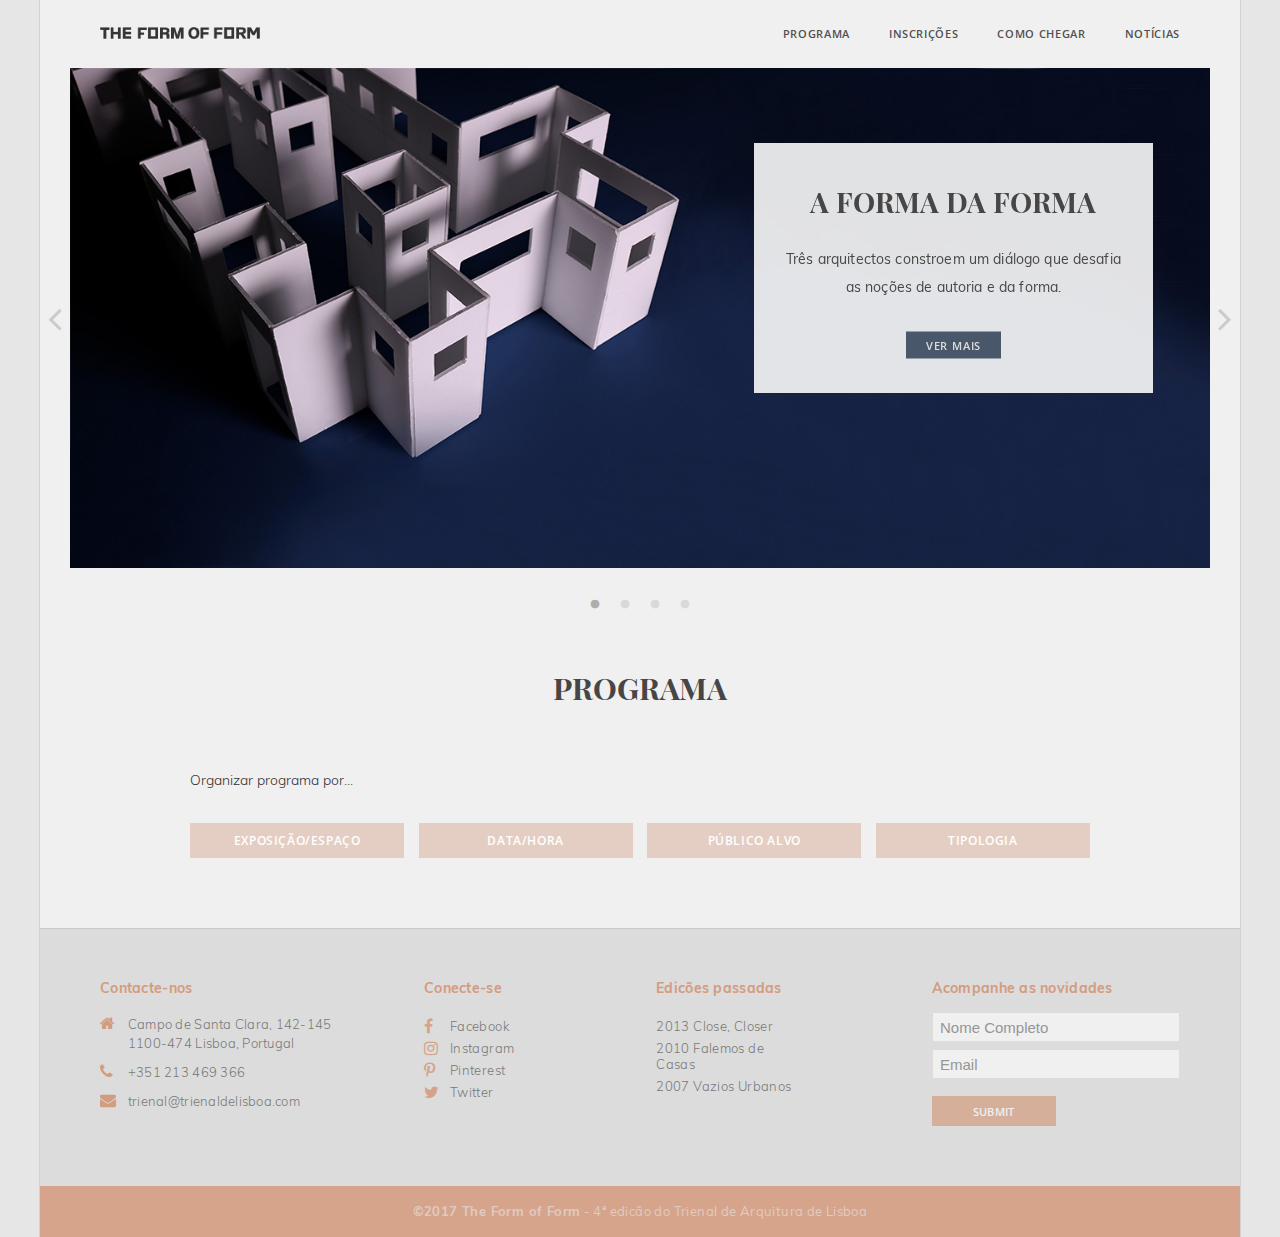
<file: page-programa.html>
<!DOCTYPE html>
    <html lang="pt">

    <head>
        <title>The Form of Form | Trienal de Arquitetura de Lisboa</title>
        <meta charset="utf-8">
        <meta name="viewport" content="width=device-width, initial-scale=1">
        <link href="styles.css" rel="stylesheet" type="text/css">
        <link href="stylesprograma.css" rel="stylesheet" type="text/css">
        <link href="favicon.ico" rel="icon" type="image/x-icon">
        <link rel="stylesheet" href="fontes/font-awesome/css/font-awesome.min.css">
        <link href="slick-1.6.0/slick-1.6.0/slick/slick.css" rel="stylesheet" type="text/css">
        <link href="slick-1.6.0/slick-1.6.0/slick/slick-theme.css" rel="stylesheet" type="text/css">
        <script src="jquery-3.2.1.min.js">


        </script>
        <script src="slick-1.6.0/slick-1.6.0/slick/slick.js" type="text/javascript">


        </script>
        <script src="myscript.js">


        </script>
    </head>

    <body>
        <div id="tudo">
            <header>
        <div>
        <a href="index.html"><img src="imagens/logo.png" alt="logo"></a>

        <nav>
            <ul>
                <li><a id="programa-a" href="page-programa.html#inicioprograma">Programa</a></li>
                <li><a href="page-inscricoes.html#inscricoes">Inscrições</a></li>
                <li><a href="page-comochegar.html#chegar-ancora">Como chegar</a></li>
                <li><a href="page-noticias.html#noticiasdestaque">Notícias</a></li>
            </ul>
            </nav>
             <div id="iconmenu"><i class="fa fa-bars"></i>
                        </div>

    <div id="menuresponsive">
    <ul>
                <li><a id="programa-a" href="page-programa.html#inicioprograma">Programa</a></li>
                <li><a href="page-inscricoes.html#inscricoes">Inscrições</a></li>
                <li><a href="page-comochegar.html#chegar-ancora">Como chegar</a></li>
                <li><a href="page-noticias.html#noticiasdestaque">Notícias</a></li>
            </ul>
    </div>

        </div>
    </header>   
    <div id="slider">
    <div class="slide" id="slide1">
        <div class="descriptionfundo">
            <div class="sliderdescription">
                <h1>A Forma da Forma</h1>
                <p class="legendaslider">Três arquitectos constroem um diálogo que desafia as noções de autoria e  da forma.</p>
                <a class="buttoninicio button1" href="page-aformadaforma.html">Ver mais</a>
            </div>
        </div>
    </div>


    <div class="slide"  id="slide2">
        <div class="descriptionfundo">
            <div class="sliderdescription">
                <h1>Obra</h1>
                <p class="legendaslider">A exposição reflete sobre as transformações dos estaleiros de obra contemporâneos.</p>
                <a class="buttoninicio button2" href="page-obra.html">Ver mais</a>
            </div>
        </div>
    </div>

    <div class="slide"  id="slide3">
        <div class="descriptionfundo">
            <div class="sliderdescription">
                <h1 class="h1smaller">O Mundo nos Nossos Olhos</h1>
                <p class="legendaslider">A exposição sublinha transformações na morfologia urbana explora essas mudanças.</p>
                <a class="buttoninicio button3" href="page-omundonosnossosolhos.html">Ver mais</a>
            </div>
        </div>
    </div>

    <div class="slide" id="slide4">
        <div class="descriptionfundo">
            <div class="sliderdescription">
                <h1 class="h1smaller">Sines: Logística à Beira-Mar</h1>
                <p class="legendaslider">Uma exposição sobre a relação entre a cidade e a transformação da paisagem.</p>
                <a class="buttoninicio button4" href="page-sineslogisticaabeiramar.html">Ver mais</a>
                    </div></div>
           <!-- <img id="vetor-home1" src="imagens/vetores/vetor-home1.png" alt="">
            <img id="vetor-home2" src="imagens/vetores/vetor-home2.png" alt="">-->
                </div>
            </div>
            <script> page = 1;</script>

            <main>
               <div id="inicioprograma">
                    <h2>Programa</h2>
                    <p id="organizar">Organizar programa por...</p>
                    <div id="botoesprograma">
                        <div id="botoeslimite">
                        <a href="#organizar">
                            <div class="button-programa" id="button-programa1">
                                <p>Exposição/Espaço</p>
                            </div>
                        </a>
                        <a href="#organizar">
                            <div class="button-programa" id="button-programa2">
                                <p>Data/Hora</p>
                            </div>
                        </a>
                        <a href="#organizar">
                            <div class="button-programa" id="button-programa3">
                                <p>Público Alvo</p>
                            </div>
                        </a>
                        <a href="#organizar">
                            <div class="button-programa" id="button-programa4" style="margin-right:0!important;">
                                <p>Tipologia</p>
                            </div>
                        </a>
                    </div>
                        </div>
                    <div class="spacer"></div>
                    <div class="pag-programa" id="pag-programa1">
                         <div class="expomargem">
                            <a  href="page-aformadaforma.html" class="imgexpo"><img alt="" src="imagens/programa/prog1.jpg"></a>
                            <div class="exp-principal bordercolor1">
                                <a  href="page-aformadaforma.html" class="infoexpo">
                                    <p class="exp-tipologia">Exposição</p>
                                    <p class="exp-nome color1">A Forma da Forma</p>
                                    <p class="exp-data">6 Outubro - 2 Dezembro</p>
                                    <p class="exp-local">MAAT - Museu de Arte, Arquitetura e Tecnologia</p>
                                </a>
                                <img alt="" class="seta setacolor1" id="setaimg01" src="imagens/seta2.png">
                                <img alt="" class="setabaixo setacolor1" id="setabaixoimg01" src="imagens/seta3.png">
                            </div>
                        </div>
                        <table class="table-exp tablecolor1" id="table-exp01">
                            <tr>
                                <th class="t1 color1">Nome/Título</th>
                                <th class="t2 color1">Público-Alvo</th>
                                <th class="t3 color1">Tipologia</th>
                                <th class="t4 color1">Preço</th>
                            </tr>
                            <tr>
                                <td class="t1">A Semente da Cabana</td>
                                <td class="t2">Docentes</td>
                                <td class="t3">Workshop</td>
                                <td class="t4">65€ por pessoa</td>
                            </tr>
                            <tr>
                                <td class="t1">As Formas da Arquitetura</td>
                                <td class="t2">Ensino Secundário</td>
                                <td class="t3">Visita Orientada</td>
                                <td class="t4">20€ por grupo</td>
                            </tr>
                            <tr>
                                <td class="t1">As Formas das Coisas</td>
                                <td class="t2">3º Ciclo do Ensino Básico</td>
                                <td class="t3">Visita Orientada</td>
                                <td class="t4">20€ por grupo</td>
                            </tr>
                            <tr>
                                <td class="t1">Atlas: Com o Mundo às Costas</td>
                                <td class="t2">1º Ciclo do Ensino Básico</td>
                                <td class="t3">Visita e Jogo</td>
                                <td class="t4">30€ por grupo</td>
                            </tr>
                            <tr>
                                <td class="t1">Sobre a Persistência das Formas: Diálogos entre Formas</td>
                                <td class="t2">Adultos e Jovens</td>
                                <td class="t3">Visitas Comentadas</td>
                                <td class="t4">Gratuito</td>
                            </tr>
                        </table>

                        <div class="expomargem">
                            <a class="imgexpo"  href="page-obra.html"><img alt="" src="imagens/programa/prog2.jpg"></a>
                            <div class="exp-principal bordercolor2">
                                <a class="infoexpo"  href="page-obra.html">
                                    <p class="exp-tipologia">Exposição</p>
                                    <p class="exp-nome color2">Obra</p>
                                    <p class="exp-data">7 Outubro - 11 Dezembro</p>
                                    <p class="exp-local">Fundação Calouste Gulbenkian</p>
                                </a>
                                <img alt="" class="seta setacolor2" id="setaimg03" src="imagens/seta2.png">
                                <img alt="" class="setabaixo setacolor2" id="setabaixoimg03" src="imagens/seta3.png">
                            </div>
                        </div>
                        <table class="table-exp tablecolor2" id="table-exp03">
                            <tr>
                                <th class="t1 color2">Nome/Título</th>
                                <th class="t2 color2">Público-Alvo</th>
                                <th class="t3 color2">Tipologia</th>
                                <th class="t4 color2">Preço</th>
                            </tr>
                            <tr>
                                <td class="t1">A Semente da Cabana</td>
                                <td class="t2">Docentes</td>
                                <td class="t3">Workshop</td>
                                <td class="t4">65€ por pessoa</td>
                            </tr>
                            <tr>
                                <td class="t1">As Formas da Arquitetura</td>
                                <td class="t2">Ensino Secundário</td>
                                <td class="t3">Visita Orientada</td>
                                <td class="t4">20€ por grupo</td>
                            </tr>
                            <tr>
                                <td class="t1">As Formas das Coisas</td>
                                <td class="t2">3º Ciclo do Ensino Básico</td>
                                <td class="t3">Visita Orientada</td>
                                <td class="t4">20€ por grupo</td>
                            </tr>
                            <tr>
                                <td class="t1">Atlas: Com o Mundo às Costas</td>
                                <td class="t2">1º Ciclo do Ensino Básico</td>
                                <td class="t3">Visita e Jogo</td>
                                <td class="t4">30€ por grupo</td>
                            </tr>
                            <tr>
                                <td class="t1">Sobre a Persistência das Formas: Diálogos entre Formas</td>
                                <td class="t2">Adultos e Jovens</td>
                                <td class="t3">Visitas Comentadas</td>
                                <td class="t4">Gratuito</td>
                            </tr>
                        </table>

                        <div class="expomargem">
                            <a class="imgexpo" href="page-omundonosnossosolhos.html"><img alt="" src="imagens/programa/prog3.jpg"></a>
                            <div class="exp-principal bordercolor3">
                                <a class="infoexpo" href="page-omundonosnossosolhos.html">
                                    <p class="exp-tipologia">Exposição</p>
                                    <p class="exp-nome color3">O Mundo nos Nossos Olhos</p>
                                    <p class="exp-data">8 Outubro - 15 Janeiro</p>
                                    <p class="exp-local">Garagem Sul – Centro Cultural de Belém</p>
                                </a>
                                <img alt="" class="seta setacolor3" id="setaimg05" src="imagens/seta2.png">
                                <img alt="" class="setabaixo setacolor3" id="setabaixoimg05" src="imagens/seta3.png">
                            </div>
                        </div>
                        <table class="table-exp tablecolor3" id="table-exp05">
                            <tr>
                                <th class="t1 color3">Nome/Título</th>
                                <th class="t2 color3">Público-Alvo</th>
                                <th class="t3 color3">Tipologia</th>
                                <th class="t4 color3">Preço</th>
                            </tr>
                            <tr>
                                <td class="t1">A Semente da Cabana</td>
                                <td class="t2">Docentes</td>
                                <td class="t3">Workshop</td>
                                <td class="t4">65€ por pessoa</td>
                            </tr>
                            <tr>
                                <td class="t1">As Formas da Arquitetura</td>
                                <td class="t2">Ensino Secundário</td>
                                <td class="t3">Visita Orientada</td>
                                <td class="t4">20€ por grupo</td>
                            </tr>
                            <tr>
                                <td class="t1">As Formas das Coisas</td>
                                <td class="t2">3º Ciclo do Ensino Básico</td>
                                <td class="t3">Visita Orientada</td>
                                <td class="t4">20€ por grupo</td>
                            </tr>
                            <tr>
                                <td class="t1">Atlas: Com o Mundo às Costas</td>
                                <td class="t2">1º Ciclo do Ensino Básico</td>
                                <td class="t3">Visita e Jogo</td>
                                <td class="t4">30€ por grupo</td>
                            </tr>
                            <tr>
                                <td class="t1">Sobre a Persistência das Formas: Diálogos entre Formas</td>
                                <td class="t2">Adultos e Jovens</td>
                                <td class="t3">Visitas Comentadas</td>
                                <td class="t4">Gratuito</td>
                            </tr>
                        </table>

                        <div class="expomargem">
                            <a class="imgexpo" href="page-sineslogisticaabeiramar.html"><img alt="" src="imagens/programa/prog4.jpg"></a>
                            <div class="exp-principal bordercolor4">
                                <a class="infoexpo" href="page-sineslogisticaabeiramar.html">
                                    <p class="exp-tipologia">Exposição</p>
                                    <p class="exp-nome color4">Sines: Logística à Beira-Mar</p>
                                    <p class="exp-data">11 Outubro - 10 Dezembro</p>
                                    <p class="exp-local">Sede da Trienal de Lisboa</p>
                                </a>
                                <img alt="" class="seta setacolor4" id="setaimg06" src="imagens/seta2.png">
                                <img alt="" class="setabaixo setacolor4" id="setabaixoimg06" src="imagens/seta3.png">
                            </div>
                        </div>
                        <table class="table-exp tablecolor4" id="table-exp06">
                            <tr>
                                <th class="t1 color4">Nome/Título</th>
                                <th class="t2 color4">Público-Alvo</th>
                                <th class="t3 color4">Tipologia</th>
                                <th class="t4 color4">Preço</th>
                            </tr>
                            <tr>
                                <td class="t1">A Semente da Cabana</td>
                                <td class="t2">Docentes</td>
                                <td class="t3">Workshop</td>
                                <td class="t4">65€ por pessoa</td>
                            </tr>
                            <tr>
                                <td class="t1">As Formas da Arquitetura</td>
                                <td class="t2">Ensino Secundário</td>
                                <td class="t3">Visita Orientada</td>
                                <td class="t4">20€ por grupo</td>
                            </tr>
                            <tr>
                                <td class="t1">As Formas das Coisas</td>
                                <td class="t2">3º Ciclo do Ensino Básico</td>
                                <td class="t3">Visita Orientada</td>
                                <td class="t4">20€ por grupo</td>
                            </tr>
                            <tr>
                                <td class="t1">Atlas: Com o Mundo às Costas</td>
                                <td class="t2">1º Ciclo do Ensino Básico</td>
                                <td class="t3">Visita e Jogo</td>
                                <td class="t4">30€ por grupo</td>
                            </tr>
                            <tr>
                                <td class="t1">Sobre a Persistência das Formas: Diálogos entre Formas</td>
                                <td class="t2">Adultos e Jovens</td>
                                <td class="t3">Visitas Comentadas</td>
                                <td class="t4">Gratuito</td>
                            </tr>
                        </table>

                        <div class="expomargem">
                            <div class="imgexpo"><img alt="" src="imagens/programa/prog5.jpg"></div>
                            <div class="exp-principal bordercolor4">
                                <div class="infoexpo">
                                    <p class="exp-tipologia">Exposição Satélite</p>
                                    <p class="exp-nome color4">Os Limites da Paisagem</p>
                                    <p class="exp-data">9 Outubro - 11 Dezembro</p>
                                    <p class="exp-local">Casa Roque Gameiro</p>
                                </div>
                            </div>
                        </div>

                        <div class="expomargem">
                            <div class="imgexpo"><img alt="" src="imagens/programa/prog6.jpg"></div>
                            <div class="exp-principal bordercolor2">
                                <div class="infoexpo">
                                    <p class="exp-tipologia">Exposição Satélite</p>
                                    <p class="exp-nome color5">Ruínas do Apocalipse</p>
                                    <p class="exp-data">14 Novembro - 12 Dezembro</p>
                                    <p class="exp-local">Teatro Thalia</p>
                                </div>
                            </div>
                        </div>

                        <div class="expomargem">
                            <div class="imgexpo"><img alt="" src="imagens/programa/prog7.jpg"></div>
                            <div class="exp-principal bordercolor2">
                                <div class="infoexpo">
                                    <p class="exp-tipologia">Exposição Satélite</p>
                                    <p class="exp-nome color5">Uma História Triangular</p>
                                    <p class="exp-data">9 Novembro - 11 Dezembro</p>
                                    <p class="exp-local">Palácio Pombal</p>
                                </div>
                            </div>
                        </div>
                    </div>

                <div class="pag-programa" id="pag-programa2">
                    <div class="meses">
                        <ul>
                            <li>
                                <a class="messelected" id="mes01">Outubro</a>
                            </li>
                            <li>
                                <a id="mes02">Novembro</a>
                            </li>
                            <li>
                                <a id="mes03">Dezembro</a>
                            </li>
                            <li>
                                <a id="mes04">Janeiro</a>
                            </li>
                        </ul>
                    </div>
                    <div class="spacermeses"></div>
                    <div class="mes-content" id="mes-content01">
                        <h4>Outubro</h4>
                        <div class="prog-data-esq">
                            <p class="dia">05</p>
                            <div class="horas">
                                <table class="table-data">
                                    <tr>
                                        <td class="data">14:00</td>
                                        <td class="data-nome">A Forma da Forma</td>
                                        <td class="data-tipologia">Inauguração de exposição</td>
                                        <td class="data-local">MAAT</td>
                                    </tr>
                                </table>
                                <table class="table-data">
                                    <tr>
                                        <td class="data">15:00</td>
                                        <td class="data-nome">A Forma da Forma</td>
                                        <td class="data-tipologia">Inauguração de exposição</td>
                                        <td class="data-local">MAAT</td>
                                    </tr>
                                </table>
                                <table class="table-data">
                                    <tr>
                                        <td class="data">16:00</td>
                                        <td class="data-nome">A Forma da Forma</td>
                                        <td class="data-tipologia">Inauguração de exposição</td>
                                        <td class="data-local">MAAT</td>
                                    </tr>
                                </table>
                            </div>
                        </div>
                        <div class="prog-data-dir">
                            <p class="dia">06</p>
                            <div class="horas">
                                <table class="table-data">
                                    <tr>
                                        <td class="data">14:00</td>
                                        <td class="data-nome">A Forma da Forma</td>
                                        <td class="data-tipologia">Inauguração de exposição</td>
                                        <td class="data-local">MAAT</td>
                                    </tr>
                                </table>
                                <table class="table-data">
                                    <tr>
                                        <td class="data">17:00</td>
                                        <td class="data-nome">A Forma da Forma</td>
                                        <td class="data-tipologia">Inauguração de exposição</td>
                                        <td class="data-local">MAAT</td>
                                    </tr>
                                </table>
                            </div>
                        </div>
                        <div class="prog-data-esq">
                            <p class="dia">07</p>
                            <div class="horas">
                                <table class="table-data">
                                    <tr>
                                        <td class="data">14:00</td>
                                        <td class="data-nome">A Forma da Forma</td>
                                        <td class="data-tipologia">Inauguração de exposição</td>
                                        <td class="data-local">MAAT</td></tr>
                                </table>
                                <table class="table-data">
                                    <tr>
                                        <td class="data">16:00</td>
                                        <td class="data-nome">A Forma da Forma</td>
                                        <td class="data-tipologia">Inauguração de exposição</td>
                                        <td class="data-local">MAAT</td></tr>
                                </table>
                                <table class="table-data">
                                    <tr>
                                        <td class="data">18:00</td>
                                        <td class="data-nome">A Forma da Forma</td>
                                        <td class="data-tipologia">Inauguração de exposição</td>
                                        <td class="data-local">MAAT</td></tr>
                                </table>
                            </div>
                        </div>
                        <div class="prog-data-dir">
                            <p class="dia">08</p>
                            <div class="horas">
                                <table class="table-data">
                                    <tr>
                                        <td class="data">20:00</td>
                                        <td class="data-nome">A Forma da Forma</td>
                                        <td class="data-tipologia">Inauguração de exposição</td>
                                        <td class="data-local">MAAT</td>
                                    </tr>
                                </table>
                                <table class="table-data">
                                    <tr>
                                        <td class="data">14:00</td>
                                        <td class="data-nome">A Forma da Forma</td>
                                        <td class="data-tipologia">Inauguração de exposição</td>
                                        <td class="data-local">MAAT</td>
                                    </tr>
                                </table>
                            </div>
                        </div>
                    </div>
                    <div class="mes-content" id="mes-content02">
                        <h4>Novembro</h4>
                        <div class="prog-data-esq">
                            <p class="dia">05</p>
                            <div class="horas">
                                <table class="table-data">
                                    <tr>
                                        <td class="data">14:00</td>
                                        <td class="data-nome">A Forma da Forma</td>
                                        <td class="data-tipologia">Inauguração de exposição</td>
                                        <td class="data-local">MAAT</td>
                                    </tr>
                                </table>
                                <table class="table-data">
                                    <tr>
                                        <td class="data">15:00</td>
                                        <td class="data-nome">A Forma da Forma</td>
                                        <td class="data-tipologia">Inauguração de exposição</td>
                                        <td class="data-local">MAAT</td>
                                    </tr>
                                </table>
                                <table class="table-data">
                                    <tr>
                                        <td class="data">16:00</td>
                                        <td class="data-nome">A Forma da Forma</td>
                                        <td class="data-tipologia">Inauguração de exposição</td>
                                        <td class="data-local">MAAT</td>
                                    </tr>
                                </table>
                            </div>
                        </div>
                        <div class="prog-data-dir">
                            <p class="dia">06</p>
                            <div class="horas">
                                <table class="table-data">
                                    <tr>
                                        <td class="data">14:00</td>
                                        <td class="data-nome">A Forma da Forma</td>
                                        <td class="data-tipologia">Inauguração de exposição</td>
                                        <td class="data-local">MAAT</td>
                                    </tr>
                                </table>
                                <table class="table-data">
                                    <tr>
                                        <td class="data">17:00</td>
                                        <td class="data-nome">A Forma da Forma</td>
                                        <td class="data-tipologia">Inauguração de exposição</td>
                                        <td class="data-local">MAAT</td>
                                    </tr>
                                </table>
                            </div>
                        </div>
                        <div class="prog-data-esq">
                            <p class="dia">07</p>
                            <div class="horas">
                                <table class="table-data">
                                    <tr>
                                        <td class="data">14:00</td>
                                        <td class="data-nome">A Forma da Forma</td>
                                        <td class="data-tipologia">Inauguração de exposição</td>
                                        <td class="data-local">MAAT</td>
                                    </tr>
                                </table>
                                <table class="table-data">
                                    <tr>
                                        <td class="data">16:00</td>
                                        <td class="data-nome">A Forma da Forma</td>
                                        <td class="data-tipologia">Inauguração de exposição</td>
                                        <td class="data-local">MAAT</td></tr>
                                </table>
                                <table class="table-data">
                                    <tr>
                                        <td class="data">18:00</td>
                                        <td class="data-nome">A Forma da Forma</td>
                                        <td class="data-tipologia">Inauguração de exposição</td>
                                        <td class="data-local">MAAT</td>
                                    </tr>
                                </table>
                            </div>
                        </div>
                    </div>
                    <div class="mes-content" id="mes-content03">
                        <h4>Dezembro</h4>
                        <div class="prog-data-esq">
                            <p class="dia">05</p>
                            <div class="horas">
                                <table class="table-data">
                                    <tr>
                                        <td class="data">14:00</td>
                                        <td class="data-nome">A Forma da Forma</td>
                                        <td class="data-tipologia">Inauguração de exposição</td>
                                        <td class="data-local">MAAT</td>
                                    </tr>
                                </table>
                                <table class="table-data">
                                    <tr>
                                        <td class="data">15:00</td>
                                        <td class="data-nome">A Forma da Forma</td>
                                        <td class="data-tipologia">Inauguração de exposição</td>
                                        <td class="data-local">MAAT</td>
                                    </tr>
                                </table>
                                <table class="table-data">
                                    <tr>
                                        <td class="data">16:00</td>
                                        <td class="data-nome">A Forma da Forma</td>
                                        <td class="data-tipologia">Inauguração de exposição</td>
                                        <td class="data-local">MAAT</td>
                                    </tr>
                                </table>
                            </div>
                        </div>
                        <div class="prog-data-dir">
                            <p class="dia">06</p>
                            <div class="horas">
                                <table class="table-data">
                                    <tr>
                                        <td class="data">14:00</td>
                                        <td class="data-nome">A Forma da Forma</td>
                                        <td class="data-tipologia">Inauguração de exposição</td>
                                        <td class="data-local">MAAT</td>
                                    </tr>
                                </table>
                                <table class="table-data">
                                    <tr>
                                        <td class="data">17:00</td>
                                        <td class="data-nome">A Forma da Forma</td>
                                        <td class="data-tipologia">Inauguração de exposição</td>
                                        <td class="data-local">MAAT</td>
                                    </tr>
                                </table>
                            </div>
                        </div>
                        <div class="prog-data-esq">
                            <p class="dia">07</p>
                            <div class="horas">
                                <table class="table-data">
                                    <tr>
                                        <td class="data">14:00</td>
                                        <td class="data-nome">A Forma da Forma</td>
                                        <td class="data-tipologia">Inauguração de exposição</td>
                                        <td class="data-local">MAAT</td>
                                    </tr>
                                </table>
                                <table class="table-data">
                                    <tr>
                                        <td class="data">16:00</td>
                                        <td class="data-nome">A Forma da Forma</td>
                                        <td class="data-tipologia">Inauguração de exposição</td>
                                        <td class="data-local">MAAT</td>
                                    </tr>
                                </table>
                                <table class="table-data">
                                    <tr>
                                        <td class="data">18:00</td>
                                        <td class="data-nome">A Forma da Forma</td>
                                        <td class="data-tipologia">Inauguração de exposição</td>
                                        <td class="data-local">MAAT</td>
                                    </tr>
                                </table>
                            </div>
                        </div>
                    </div>
                    <div class="mes-content" id="mes-content04">
                        <h4>Janeiro</h4>
                        <div class="prog-data-esq">
                            <p class="dia">05</p>
                            <div class="horas">
                                <table class="table-data">
                                    <tr>
                                        <td class="data">14:00</td>
                                        <td class="data-nome">A Forma da Forma</td>
                                        <td class="data-tipologia">Inauguração de exposição</td>
                                        <td class="data-local">MAAT</td>
                                    </tr>
                                </table>
                                <table class="table-data">
                                    <tr>
                                        <td class="data">15:00</td>
                                        <td class="data-nome">A Forma da Forma</td>
                                        <td class="data-tipologia">Inauguração de exposição</td>
                                        <td class="data-local">MAAT</td>
                                    </tr>
                                </table>
                                <table class="table-data">
                                    <tr>
                                        <td class="data">16:00</td>
                                        <td class="data-nome">A Forma da Forma</td>
                                        <td class="data-tipologia">Inauguração de exposição</td>
                                        <td class="data-local">MAAT</td>
                                    </tr>
                                </table>
                            </div>
                        </div>
                        <div class="prog-data-dir">
                            <p class="dia">06</p>
                            <div class="horas">
                                <table class="table-data">
                                    <tr>
                                        <td class="data">14:00</td>
                                        <td class="data-nome">A Forma da Forma</td>
                                        <td class="data-tipologia">Inauguração de exposição</td>
                                        <td class="data-local">MAAT</td>
                                    </tr>
                                </table>
                                <table class="table-data">
                                    <tr>
                                        <td class="data">17:00</td>
                                        <td class="data-nome">A Forma da Forma</td>
                                        <td class="data-tipologia">Inauguração de exposição</td>
                                        <td class="data-local">MAAT</td>
                                    </tr>
                                </table>
                            </div>
                        </div>
                        <div class="prog-data-esq">
                            <p class="dia">07</p>
                            <div class="horas">
                                <table class="table-data">
                                    <tr>
                                        <td class="data">14:00</td>
                                        <td class="data-nome">A Forma da Forma</td>
                                        <td class="data-tipologia">Inauguração de exposição</td>
                                        <td class="data-local">MAAT</td>
                                    </tr>
                                </table>
                                <table class="table-data">
                                    <tr>
                                        <td class="data">16:00</td>
                                        <td class="data-nome">A Forma da Forma</td>
                                        <td class="data-tipologia">Inauguração de exposição</td>
                                        <td class="data-local">MAAT</td>
                                    </tr>
                                </table>
                                <table class="table-data">
                                    <tr>
                                        <td class="data">18:00</td>
                                        <td class="data-nome">A Forma da Forma</td>
                                        <td class="data-tipologia">Inauguração de exposição</td>
                                        <td class="data-local">MAAT</td>
                                    </tr>
                                </table>
                            </div>
                        </div>
                    </div>
                </div>
                <div class="pag-programa" id="pag-programa3">
                    <div class="meses">
                        <ul>
                            <li>
                                <a class="messelected" id="mes05">Pré-Escolar e Ensino Básico</a>
                            </li>
                            <li>
                                <a id="mes06">Ensino Secundário e Superior</a>
                            </li>
                            <li>
                                <a id="mes07">Profissionais</a>
                            </li>
                            <li>
                                <a id="mes08">Famílias e Grupos</a>
                            </li>
                        </ul>
                    </div>
                    <div class="spacermeses"></div>
                    <div class="mes-content" id="mes-content05">
                        <h4>Pré Escolar e Ensino Básico</h4>
                        <div class="pag3-esq pag3-color2 margin">
                            <p class="pag3-tipologia color2">Visita & Jogo</p>
                            <p class="pag3-titulo">Nos Bolsos de...Um Arquiteto</p>
                            <p class="pag3-description">Nesta visita exploramos as memórias esquecidas nos bolsos como forma de melhor conhecer o universo dos arquitectos e o processo de construção da obra.</p>
                            <h6 class="
        color2">Horário</h6>
                            <p class="pag3-details">6 Out a 11 Dez - 10:00 às 18:00</p>
                            <h6 class="
        color2">Local</h6>
                            <p class="pag3-details">Fundação Calouste Gulbenkian</p>
                            <h6 class="
        color2">Marcações</h6>
                            <p class="pag3-details">descobrirmarcacoes@gulbenkian.pt</p>
                            <h6 class="
        color2">Preço</h6>
                            <p class="pag3-details">1€/pessoa</p>
                        </div>


                        <div class="pag3-esq pag3-color2">
                            <p class="pag3-tipologia color3">Visita & Jogo</p>
                            <p class="pag3-titulo">Mapear o Mundo</p>
                            <p class="pag3-description">Que forma pode ter uma cidade?  Durante a oficina vamos imaginar e construir colectivamente um Mapa-mundi com novas formas para a cidade.</p>
                            <h6 class="
        color3">Horário</h6>
                            <p class="pag3-details">8 de Out a 11 de Jan - 10:00 às 18:00</p>
                            <h6 class="
        color3">Local</h6>
                            <p class="pag3-details">Garagem Sul – Centro Cultural de Belém</p>
                            <h6 class="
        color3">Marcações</h6>
                            <p class="pag3-details">garagemsul@ccb.pt</p>
                            <h6 class="
        color3">Preço</h6>
                            <p class="pag3-details">4€/pessoa</p>
                        </div>
                   </div>

                    <div class="mes-content" id="mes-content06">
                        <h4>Ensino Secundário e Superior</h4>
                        <div class="pag3-esq pag3-color2 margin">
                            <p class="pag3-tipologia color3">Visita Orientada</p>
                            <p class="pag3-titulo">A Desenhar a Cidade</p>
                            <p class="pag3-description">Nesta visita vamos aprender através de alguns exemplos presentes na exposição, como se desenham as cidades, como podemos transformá-las e como podemos compreendê-las.</p>
                            <h6 class="
        color3">Horário</h6>
                            <p class="pag3-details">8 Out a 11 Jan - 10:00 às 18:00</p>
                            <h6 class="
        color3">Local</h6>
                            <p class="pag3-details">Fundação Calouste Gulbenkian</p>
                            <h6 class="
        color3">Marcações</h6>
                            <p class="pag3-details">garagemsul@ccb.pt</p>
                            <h6 class="
        color3">Preço</h6>
                            <p class="pag3-details">4€/pessoa</p>
                        </div>


                        <div class="pag3-esq pag3-color2">
                            <p class="pag3-tipologia color1">Visita Orientada</p>
                            <p class="pag3-titulo">As Formas da Arquitectura</p>
                            <p class="pag3-description">Iremos abordar as questões fundamentais da exposição de forma participativa recorrendo a alguns exemplos históricos pensar e debater sobre a sobrevivência das formas.</p>
                            <h6 class="
        color1">Horário</h6>
                            <p class="pag3-details">6 de Out a 11 de Dez - 12:00 às 20:00</p>
                            <h6 class="
        color1">Local</h6>
                            <p class="pag3-details">MAAT – Museu Arte Arquitetura e Tecnologia</p>
                            <h6 class="
        color1">Marcações</h6>
                            <p class="pag3-details">visitar.maat@edp.pt </p>
                            <h6 class="
        color1">Preço</h6>
                            <p class="pag3-details">20€/grupo</p>
                        </div>
                   </div>

                    <div class="mes-content" id="mes-content07">
                        <h4>Profissionais</h4>
                        <div class="pag3-esq pag3-color2 margin">
                            <p class="pag3-tipologia color1">Curso</p>
                            <p class="pag3-titulo">A Desenhar a Cidade</p>
                            <p class="pag3-description">Esta formação explora estratégias que abram caminhos para uma educação do indivíduo, sensível à construção do lugar arquitectónico e da sua forma.</p>
                            <h6 class="
        color1">Horário</h6>
                            <p class="pag3-details">Sábados de 29 Out a 26 Nov - 15:00 às 20:00</p>
                            <h6 class="
        color1">Local</h6>
                            <p class="pag3-details">MAAT – Museu Arte Arquitetura e Tecnologia</p>
                            <h6 class="
        color1">Marcações</h6>
                            <p class="pag3-details">visitar.maat@edp.pt</p>
                            <h6 class="
        color1">Preço</h6>
                            <p class="pag3-details">65€/pessoa</p>
                        </div>

                   </div>

                    <div class="mes-content" id="mes-content08">
                        <h4>Famílias e Grupos</h4>
                        <div class="pag3-esq pag3-color2 margin">
                            <p class="pag3-tipologia color1">Visita & Oficina</p>
                            <p class="pag3-titulo">Cartografar o Mundo pelos Nossos Olhos</p>
                            <p class="pag3-description">Nesta oficina pretendemos cartografar o nosso mundo, mapear a nossa realidade, elaborando mapas que têm por base as memórias do mundo que vivenciamos.</p>
                            <h6 class="
        color1">Horário</h6>
                            <p class="pag3-details">Domingos de 8 Out a 15 Dez - 11:00 às 12:00</p>
                            <h6 class="
        color1">Local</h6>
                            <p class="pag3-details">Garagem Sul – Centro Cultural de Belém</p>
                            <h6 class="
        color1">Marcações</h6>
                            <p class="pag3-details">garagemsul@ccb.pt</p>
                            <h6 class="
        color1">Preço</h6>
                            <p class="pag3-details">6€/pessoa</p>
                        </div>

                   </div>

                </div>

                    <div class="pag-programa" id="pag-programa4">
                    <div class="meses">
                        <ul>
                            <li>
                                <a class="messelected" id="mes09">Workshops e Jogos</a>
                            </li>
                            <li>
                                <a id="mes10">Conferências</a>
                            </li>
                            <li>
                                <a id="mes11">Filmes</a>
                            </li>
                            <li>
                                <a id="mes12">Visitas orientadas</a>
                            </li>
                             <li>
                                <a id="mes13">Exposições e Instalações</a>
                            </li>
                        </ul>
                    </div>
                    <div class="spacermeses"></div>
                    <div class="mes-content" id="mes-content09">
                        <h4>Workshops e Jogos</h4>
                        <div class="pag3-esq pag3-color2 margin">
                            <p class="pag3-tipologia color2">Visita & Jogo</p>
                            <p class="pag3-titulo">Nos Bolsos de...Um Arquiteto</p>
                            <p class="pag3-description">Nesta visita exploramos as memórias esquecidas nos bolsos como forma de melhor conhecer o universo dos arquitectos e o processo de construção da obra.</p>
                            <h6 class="
        color2">Horário</h6>
                            <p class="pag3-details">6 Out a 11 Dez - 10:00 às 18:00</p>
                            <h6 class="
        color2">Local</h6>
                            <p class="pag3-details">Fundação Calouste Gulbenkian</p>
                            <h6 class="
        color2">Marcações</h6>
                            <p class="pag3-details">descobrirmarcacoes@gulbenkian.pt</p>
                            <h6 class="
        color2">Preço</h6>
                            <p class="pag3-details">1€/pessoa</p>
                        </div>


                        <div class="pag3-esq pag3-color2">
                            <p class="pag3-tipologia color3">Visita & Jogo</p>
                            <p class="pag3-titulo">Mapear o Mundo</p>
                            <p class="pag3-description">Que forma pode ter uma cidade?  Durante a oficina vamos imaginar e construir colectivamente um Mapa-mundi com novas formas para a cidade.</p>
                            <h6 class="
        color3">Horário</h6>
                            <p class="pag3-details">8 de Out a 11 de Jan - 10:00 às 18:00</p>
                            <h6 class="
        color3">Local</h6>
                            <p class="pag3-details">Garagem Sul – Centro Cultural de Belém</p>
                            <h6 class="
        color3">Marcações</h6>
                            <p class="pag3-details">garagemsul@ccb.pt</p>
                            <h6 class="
        color3">Preço</h6>
                            <p class="pag3-details">4€/pessoa</p>
                        </div>
                   </div>

                    <div class="mes-content" id="mes-content10">
                        <h4>Conferências</h4>
                        <div class="pag3-esq pag3-color2 margin">
                            <p class="pag3-tipologia color3">Visita Orientada</p>
                            <p class="pag3-titulo">A Desenhar a Cidade</p>
                            <p class="pag3-description">Nesta visita vamos aprender através de alguns exemplos presentes na exposição, como se desenham as cidades, como podemos transformá-las e como podemos compreendê-las.</p>
                            <h6 class="
        color3">Horário</h6>
                            <p class="pag3-details">8 Out a 11 Jan - 10:00 às 18:00</p>
                            <h6 class="
        color3">Local</h6>
                            <p class="pag3-details">Fundação Calouste Gulbenkian</p>
                            <h6 class="
        color3">Marcações</h6>
                            <p class="pag3-details">garagemsul@ccb.pt</p>
                            <h6 class="
        color3">Preço</h6>
                            <p class="pag3-details">4€/pessoa</p>
                        </div>


                        <div class="pag3-esq pag3-color2">
                            <p class="pag3-tipologia color1">Visita Orientada</p>
                            <p class="pag3-titulo">As Formas da Arquitectura</p>
                            <p class="pag3-description">Iremos abordar as questões fundamentais da exposição de forma participativa recorrendo a alguns exemplos históricos pensar e debater sobre a sobrevivência das formas.</p>
                            <h6 class="
        color1">Horário</h6>
                            <p class="pag3-details">6 de Out a 11 de Dez - 12:00 às 20:00</p>
                            <h6 class="
        color1">Local</h6>
                            <p class="pag3-details">MAAT – Museu Arte Arquitetura e Tecnologia</p>
                            <h6 class="
        color1">Marcações</h6>
                            <p class="pag3-details">visitar.maat@edp.pt </p>
                            <h6 class="
        color1">Preço</h6>
                            <p class="pag3-details">20€/grupo</p>
                        </div>
                   </div>

                    <div class="mes-content" id="mes-content11">
                        <h4>Filmes</h4>
                        <div class="pag3-esq pag3-color2 margin">
                            <p class="pag3-tipologia color1">Curso</p>
                            <p class="pag3-titulo">A Desenhar a Cidade</p>
                            <p class="pag3-description">Esta formação explora estratégias que abram caminhos para uma educação do indivíduo, sensível à construção do lugar arquitectónico e da sua forma.</p>
                            <h6 class="
        color1">Horário</h6>
                            <p class="pag3-details">Sábados de 29 Out a 26 Nov - 15:00 às 20:00</p>
                            <h6 class="
        color1">Local</h6>
                            <p class="pag3-details">MAAT – Museu Arte Arquitetura e Tecnologia</p>
                            <h6 class="
        color1">Marcações</h6>
                            <p class="pag3-details">visitar.maat@edp.pt</p>
                            <h6 class="
        color1">Preço</h6>
                            <p class="pag3-details">65€/pessoa</p>
                        </div>

                   </div>

                    <div class="mes-content" id="mes-content12">
                        <h4>Visitas orientadas</h4>
                        <div class="pag3-esq pag3-color2 margin">
                            <p class="pag3-tipologia color1">Visita & Oficina</p>
                            <p class="pag3-titulo">Cartografar o Mundo</p>
                            <p class="pag3-description">Nesta oficina pretendemos cartografar o nosso mundo, mapear a nossa realidade, elaborando mapas que têm por base as memórias do mundo que vivenciamos.</p>
                            <h6 class="
        color1">Horário</h6>
                            <p class="pag3-details">Domingos de 8 Out a 15 Dez - 11:00 às 12:00</p>
                            <h6 class="
        color1">Local</h6>
                            <p class="pag3-details">Garagem Sul – Centro Cultural de Belém</p>
                            <h6 class="
        color1">Marcações</h6>
                            <p class="pag3-details">garagemsul@ccb.pt</p>
                            <h6 class="
        color1">Preço</h6>
                            <p class="pag3-details">6€/pessoa</p>
                        </div>


                   </div>

                     <div class="mes-content" id="mes-content13">
                        <h4>Exposições e Instalações</h4>
                        <div class="pag3-esq pag3-color2 margin">
                            <p class="pag3-tipologia color1">Visita & Oficina</p>
                            <p class="pag3-titulo">Cartografar o Mundo pelos Nossos Olhos</p>
                            <p class="pag3-description">Nesta oficina pretendemos cartografar o nosso mundo, mapear a nossa realidade, elaborando mapas que têm por base as memórias do mundo que vivenciamos.</p>
                            <h6 class="
        color1">Horário</h6>
                            <p class="pag3-details">Todos os domingos de 8 Out a 15 Dez - 11:00 às 12:00</p>
                            <h6 class="
        color1">Local</h6>
                            <p class="pag3-details">Garagem Sul – Centro Cultural de Belém</p>
                            <h6 class="
        color1">Marcações</h6>
                            <p class="pag3-details">garagemsul@ccb.pt</p>
                            <h6 class="
        color1">Preço</h6>
                            <p class="pag3-details">6€/pessoa</p>
                        </div>


                   </div>
                </div>
        </div>
            </main>
                <footer>
        <div class="footer1">
            <div class="footer-content">
            <div class="blocofooter1">
                <h6>Contacte-nos</h6>
                <div class="footerline"><i class="fa fa-home"></i><p>Campo de Santa Clara, 142-145 1100-474 Lisboa, Portugal</p></div>
                <div class="footerline"><i class="fa fa-phone"></i><p>+351 213 469 366</p></div>
                <div class="footerline"><i class="fa fa-envelope"></i><p>trienal@trienaldelisboa.com</p></div>
            </div>
            <div class="blocofooter">
                <h6>Conecte-se</h6>
                <div class="footerline"><i class="fa fa-facebook"></i><a href="https://www.facebook.com/trienaldelisboa/" target="_blank">Facebook</a></div>
                <div class="footerline"><i class="fa fa-instagram"></i><a href="https://www.instagram.com/trienaldelisboa/" target="_blank">Instagram</a></div>
                <div class="footerline"><i class="fa fa-pinterest-p"></i><a href="https://www.pinterest.pt/trienallisboa/" target="_blank">Pinterest</a></div>
                <div class="footerline"><i class="fa fa-twitter"></i><a href="https://twitter.com/trienaldelisboa" target="_blank">Twitter</a></div>
            </div>
                <div class="blocofooter">
                <h6>Edicões passadas</h6>
                <div class="footerline"><a href="https://www.facebook.com/trienaldelisboa/" target="_blank">2013 Close, Closer</a></div>
                <div class="footerline"><a href="https://www.instagram.com/trienaldelisboa/" target="_blank">2010 Falemos de Casas</a></div>
                <div class="footerline"><a href="https://www.pinterest.pt/trienallisboa/" target="_blank">2007 Vazios Urbanos</a></div>
            </div>
             <div class="blocofooter3">
                <h6>Acompanhe as novidades</h6>
                <input type="text" placeholder="Nome Completo">
                 <input type="text" placeholder="Email"><input type="submit">
            </div>
            </div></div>
        <div class="footer2">
            <p><span class="spanbold"> &copy;2017 The Form of Form</span> - 4ª edicão do Trienal de Arquitura de Lisboa</p></div>
            </footer>
            </div>
    </body>

    </html>
</file>
<file: styles.css>
/*FONTES*/


/*Lato*/

@font-face {
    font-family: Lato;
    src: url(fontes/lato/Lato-Semibold.ttf);
    font-weight: 200;
}


/*OpenSans*/

@font-face {
    font-family: OpenSans;
    src: url(fontes/OpenSans/OpenSans-Semibold.ttf);
    font-weight: 200;
}

@font-face {
    font-family: OpenSans;
    src: url(fontes/OpenSans/OpenSans-Regular.ttf);
    font-weight: 100;
}


/*Muli*/

@font-face {
    font-family: Muli;
    src: url(fontes/Muli/Muli-LightItalic.ttf);
    font-weight: 100;
}

@font-face {
    font-family: Muli;
    src: url(fontes/Muli/Muli-Light.ttf);
    font-weight: 200;
}

@font-face {
    font-family: Muli;
    src: url(fontes/Muli/Muli-Regular.ttf);
    font-weight: 300;
}

@font-face {
    font-family: Muli;
    src: url(fontes/Muli/Muli-SemiBold.ttf);
    font-weight: 400;
}

@font-face {
    font-family: Muli;
    src: url(fontes/Muli/Muli-Bold.ttf);
    font-weight: 500;
}


/*Playfair*/

@font-face {
    font-family: Playfair;
    src: url(fontes/Playfair_Display/PlayfairDisplay-Italic.ttf);
    font-weight: 100;
}

@font-face {
    font-family: Playfair;
    src: url(fontes/Playfair_Display/PlayfairDisplay-Regular.ttf);
    font-weight: 200;
}

@font-face {
    font-family: Playfair;
    src: url(fontes/Playfair_Display/PlayfairDisplay-Bold.ttf);
    font-weight: 300;
}

* {
    margin: 0;
    border: 0;
    padding: 0;
}

a {
   position: relative;
    z-index: 10;
    text-decoration: none;
    font-family: OpenSans;
    font-weight: 200;
    letter-spacing: 0.07em;
    font-size: 12px;
}

a:hover {
    cursor: pointer;
}
a:focus {
    outline: 0;
}
p {
    font-family: Muli;
    color: rgb(50, 50, 50);
    line-height: 25px;
    font-weight: 300;
}
.white {
    color: rgb(240, 240, 240)!important;
}
body {
    margin: auto;
    background-color: rgb(230, 230, 230);
    ;
    width: 100%;
    overflow: auto;
}
#tudo {
    border-left: 1px solid rgb(210, 210, 210);
    border-right: 1px solid rgb(210, 210, 210);
    max-width: 1400px;
    width: 100%;
    background-color: rgb(240, 240, 240);
    margin: auto;
    /*! padding-bottom: 30px; */
    overflow: auto;
}
main {
    margin: auto;
    width: 95%;
}

/*Header*/
header {
    margin: auto;
    padding-top: 25px;
    max-width: 1400px;
    padding-bottom: 35px;
    transition: all 1s;
    -moz-transition: all 1s;
    /* Firefox 4 */
    
    -webkit-transition: all 1s;
    /* Safari and Chrome */
    
    -o-transition: all 1s;
    /* Opera */
    
    background-color: rgb(240, 240, 240);
}
header div {
    max-width: 1300px;
    width: 90%;
    margin: auto;
}
header img {
    width: 170px;
    opacity: 0.8;
}
nav {
    display: block;
    float: right;
    padding-top: 1px;
}
nav li {
    display: inline-block;
    list-style-type: none;
    margin-left: 35px;
}
nav a {
    font-family: OpenSans;
    font-size: 13px;
    font-weight: 200;
    text-decoration: none;
    color: rgb(80, 80, 80);
    text-transform: uppercase;
    text-align: right;
    float: left;
    letter-spacing: 0.06em;
}
nav a:focus {
    color: #D39B7F;
}
nav a:hover {
    color: #D39B7F;
}
.fixedheader {
    position: fixed;
    z-index: 15;
    left: 0;
    right: 0;
    background-color: rgba(245, 245, 245, 0.97);
    padding-bottom: 10px;
    max-width: 1400px;
    padding-top: 20px;
    -webkit-box-shadow: 0px 2px 9px 1px rgba(176, 176, 176, 0.49);
    -moz-box-shadow: 0px 2px 9px 1px rgba(176, 176, 176, 0.49);
    box-shadow: 0px 2px 9px 1px rgba(176, 176, 176, 0.49);
    width: 100%;
}
.fixedheader nav a {
    color: rgb(70, 70, 70);
}
.selected-nav {
    color: #D39B7F !important;
    font-weight: 300!important;
}

/*BARRA DE NAVEGACAO RESPONSIVE*/

#iconmenu {
    display: none;
}

#menuresponsive {
    display: none;
}

#menuresponsive {
        height: 100vh;
        width: 250px;
        transition: .5s;
        padding-top: 60px;
        text-align: center;
        background-color: rgb(230,230,230);
        position: fixed;
        opacity: .97;
        top: 0;
        z-index: 3;
        position: absolute;
        right: 0;
        border-left: 1px solid rgb(200,200,200);
        -webkit-box-shadow: -3px 3px 13px 0px rgba(135,131,135,1);
        -moz-box-shadow: -3px 3px 13px 0px rgba(135,131,135,1);
        box-shadow: 3px 3px 10px 0px rgba(130,130,130,1);
    }

    #menuresponsive > ul {
        padding: 80px 20px 0px 20px;
        display: inline-block;
    }

    #menuresponsive li {
        list-style-type: none;
        margin-bottom: 4px;
    }

    #menuresponsive ul li:hover {
        cursor: pointer;
    }

    #menuresponsive a {
        padding: 15px 8px 8px;
        text-decoration: none;
        font-size: 15px;
        color: #818181;
        display: inline-block;
        transition: .3s;
        font-family: Muli;
        font-weight: 400;
        text-transform: uppercase;
        font-size: 17px;
        letter-spacing: 0em;
    }

    #menuresponsive ul ul {
        display: none;
    }

    li a:hover {
    color: #D39B7F;
    }

    .selected3 {
        color: #ff8a84 !important;
    }

    #menuresponsive a:hover {
        color: #D39B7F;
    }

    .menuactive {
        background-color: #000;
    }

    header img{
    width: 160px!important;
    }


/*titulos*/
h1 {
    font-family: Playfair;
    font-size: 32px;
    font-weight: 300;
    color: rgb(70, 70, 70);
    text-transform: uppercase;
    text-align: center;
    margin-bottom: 30px;
}
.h1smaller {
    font-size: 25px;
}
h2 {
    font-family: Playfair;
    font-size: 36px;
    font-weight: 300;
    color: rgb(70, 70, 70);
    text-transform: uppercase;
    margin-bottom: 60px;
}
h3 {
    font-family: Playfair;
    font-size: 32px;
    font-weight: 300;
    text-transform: uppercase;
    margin-bottom: 40px;
    color: rgb(70, 70, 70);
}

.h3white{
    color: rgb(230, 230, 230);
}
h4 {
    font-family: Playfair;
    font-size: 28px;
    font-weight: 300;
    text-transform: uppercase;
    margin-bottom: 6px;
    color: rgb(70, 70, 70);
}
.h4smaller {
    font-size: 26px;
}
h5 {
    font-family: Muli;
    font-size: 15px;
    font-weight: 300;
    color: rgb(100, 100, 100);
    line-height: 25px;
    letter-spacing: 0.04em;
    /*! position: absolute; */
}

/*slider*/
#slider {
    width: 95%;
    height: 600px;
    margin: auto;
}
#slider .slick-slider .slick-track,
.slick-slider .slick-list {
    width: 100%;
}
#slider .slide {
    height: 100%;
    float: left;
    position: relative;
    margin: auto;
    background-size: cover;
    background-repeat: no-repeat;
}
#slide1 {
    background-image: url(imagens/banner/banner1.jpg);
}
#slide2 {
    background-image: url(imagens/banner/banner2.jpg);
}
#slide3 {
    background-image: url(imagens/banner/banner3.jpg);
}
#slide4 {
    background-image: url(imagens/banner/banner4.jpg);
}
.slideimg {
    height: 100%;
    position:relative;
}
.slick-dots {
    bottom: -47px!important;
    z-index: 0;
}
#slider .slick-dots li button::before {
    color: rgb(155, 150, 150)!important;
    top: 0!important;
    font-size: 10px!important;
}
#slider .slick-dots li button:hover:before,
.slick-dots li button:focus:before {
    opacity: 0.8!important;
    color: rgb(150,150,150)!important;
}
#slider .slick-active button:before {
    color: rgb(150,150,150)!important;
}
#slider .slick-track {
    height: 600px;
}

.slick-prev{
    height:auto!important;
}

.slick-next{
    height:auto!important;
}

button.slick-next::before {
	content: "\f105"!important;
	font-family:FontAwesome !important;
	font-size: 43px;
	color: rgb(150,150,150);
    opacity:0.4;
}

button.slick-prev::before {
	content: "\f104"!important;
	font-family:FontAwesome !important;
	font-size: 43px;
	color: rgb(150,150,150) ;
    opacity:0.4;
}

button.slick-next:hover::before {
    opacity:1;
}

button.slick-prev:hover::before {
	opacity:1;
}

.descriptionfundo {
    width: 38%;
    height: 330px;
    position: absolute;
    right: 5%;
    text-align: center;
    background-color: rgba(250, 250, 250, 0.90);
    top: 13%;
}

.block{
    display: block!important;
}

.sliderdescription {
    width: 80%;
    margin: auto;
    position: relative;
    top: 50%;
    transform: translateY(-50%);
    -ms-transform: translateY(-50%);
    -webkit-transform: translateY(-50%);
    -moz-transform: translateY(-50%);
    -o-transform: translateY(-50%);
}
.legendaslider {
    font-family: Muli;
    font-size: 17px;
    font-weight: 300;
    display: block;
    margin-bottom: 32px;
    line-height: 32px;
    color: rgb(70, 70, 70);
    margin: auto;
    text-align: center;
    letter-spacing: 0.01em;
    margin-bottom: 50px;
}
.buttoninicio {
    font-family: OpenSans;
    font-weight: 200;
    font-size: 12px;
    text-transform: uppercase;
    text-decoration: none;
    padding: 8px;
    padding-right: 23px;
    padding-left: 23px;
    transition: 0.6s ease;
}
.buttoninicio:hover {
    opacity: 0.7;
}
.button1 {
    background-color: #49576B;
    color: rgb(220, 220, 220);
}
.button2 {
    background-color: #936E68;
    color: rgb(220, 220, 220);
}
.button3 {
    background-color: #B5C1CF;
    color: rgb(240, 240, 240);
}
.button4 {
    background-color: #747B77;
    color: rgb(220, 220, 220);
}
.button5 {
    background-color: rgb(210, 190, 176);
    color: rgb(220, 220, 220);
    opacity: 0.8;
}
.buttoninicio:hover {
    cursor: pointer;
}
#vetor-home1 {
    position: absolute;
    z-index: 2;
    right: 20%;
    top: 360px;
}
#vetor-home2 {
    position: absolute;
    z-index: 2;
    left: 0;
    top: 0;
    width: auto;
}
#edicao {
    margin: auto;
    text-align: center;
    padding-bottom: 170px;
    padding-top: 100px;
    /*background-image: url(imagens/vetores/vetoredicao.png);*/
    
    background-position: center;
    margin-top: 90px;
    clear: both;
    margin-bottom: 20px;
    background-color: rgb(234, 234, 234);
}
#edicaoitalic {
    font-weight: 200;
    font-family: Playfair;
    font-size: 21px;
    color: rgb(70, 70, 70);
    line-height: 39px;
    letter-spacing: 0.05em;
    margin: auto;
    width: 51%;
}
#edicaoregular {
    font-weight: 300;
    font-family: Muli;
    font-size: 19px;
    color: #D39B7F;
    letter-spacing: -0.01em;
    margin: auto;
    width: 51%;
    margin: auto;
    line-height: 35px;
    margin-top: 30px;
    opacity: 0.9;
}
#curadores {
    width: 100%;
    text-align: center;
    margin-top: 40px;
}
.curador {
    width: 15%;
    display: inline-block;
}
#c1 {
    margin-right: 1%;
}
#c2 {
    margin-left: 1%;
}
.curador img {
    width: 80%;
    border-radius: 50%;
    -webkit-filter: grayscale(30%);
}
#programa {
    height: 500px;
}
#programadiv {
    background-color: rgba(211, 155, 127,0.95);
    width: 36%;
    float: left;
    height: 100%;
    padding-left: 6.5%;
    padding-right: 6.5%;
}
#programatext {
    overflow: auto;
    position: relative;
    top: 50%;
    transform: translateY(-50%);
    -ms-transform: translateY(-50%);
    -webkit-transform: translateY(-50%);
    -moz-transform: translateY(-50%);
    -o-transform: translateY(-50%);
}
#programa p {
    font-weight: 200;
    font-size: 17px;
    line-height: 26px;
    width: 100%;
    margin-bottom: 60px;
    color: rgb(230, 230, 230);
}
.spanbold {
    font-weight: 500;
}
.buttonprograma:hover {
    opacity: 0.7;
    cursor: pointer;
}
.buttonprograma {
   width: 90px;
margin-top: 40px;
text-align: center;
background-color: rgba(240, 240, 240, 0.8);
text-transform: uppercase;
text-decoration: none;
padding: 7px;
padding-right: 20px;
padding-left: 20px;
transition: 0.6s ease;
/*! border: 2px solid rgba(240, 240, 240, 0.7); */
}
.buttonprograma a {
    color: #D39B7F;
    font-family: OpenSans;
    font-size: 12px;
    font-weight: 200;
}
#programaimg {
    float: left;
    width: 49%;
    margin-left: 2%;
    height: 100%;
    /*! background-color: lightgray; */
    
    overflow: hidden;
    background-image: url(imagens/home/home-programa.jpg);
    background-size: cover;
    background-position: right;
    opacity: 0.85;
}
#quote {
    margin: auto;
    padding-top: 180px;
    padding-bottom: 180px;
    margin-top: 20px;
    margin-bottom: 20px;
    background-color: rgb(234, 234, 234);
}
#quote p {
    font-family: Playfair;
    text-align: center;
    font-size: 27px;
    font-weight: 200;
    line-height: 65px;
    color: rgb(70, 70, 70);
    letter-spacing: 0.03em;
    width: 64.4%;
    margin: auto;
}
#exposicoes {
    width: 100%;
}
#expofundo {
    width: 100%;
    background-color: rgba(211, 155, 127, 0.95);
    margin-bottom: 20px;
}
#expofundocontent {
    width: 49%;
    text-align: center;
    margin: auto;
    padding-top: 115px;
    padding-bottom: 115px;
}
#expobold {
    font-size: 19px;
    font-weight: 200;
    margin-bottom: 40px;
    line-height: 38px;
    font-family: Playfair;
    color: rgb(230, 230, 230);
    font-weight: 200;
    font-family: Playfair;
    line-height: 39px;
    letter-spacing: 0.05em;
}
#expotext {
    font-weight: 300;
    font-size: 18px;
    margin: auto;
    line-height: 35px;
    margin-bottom: 60px;
    letter-spacing: -0.01em;
    color: rgb(230, 230, 230);
}
#buttonexpo-div {
    width: 160px;
    margin: auto;
    margin-top: 40px;
    /*! text-align: center; */
    /*! background-color: rgba(211, 155, 127, 0.9); */
    padding: 8px;
    font-family: Muli;
    /*! font-weight: 400; */
    font-size: 13px;
    /*! text-transform: uppercase; */
    /*! text-decoration: none; */
    /*! padding-right: 20px; */
    /*! padding-left: 20px; */
    /*! letter-spacing: 0.06em; */
    transition: 0.6s ease;
    /*! width: 90px; */
    /*! margin-top: 40px; */
    text-align: center;
    background-color: rgba(240, 240, 240, 0.8);
    text-transform: uppercase;
    text-decoration: none;
    /*! padding: 7px; */
    /*! padding-right: 20px; */
    /*! padding-left: 20px; */
    /*! transition: 0.6s ease; */
}
.buttonexpo {
    text-transform: uppercase;
    font-size: 12px;
    color: #D39B7F;
}
#buttonexpo-div:hover {
    opacity: 0.7;
    cursor: pointer;
}
.expo {
    height: 400px;
    margin-bottom: 20px;
}
.expoesq {
    background-color: rgb(234, 234, 234);
    float: left;
    height: 100%;
    width: 34.4%;
    padding-left: 7.4%;
    padding-right: 7.4%;
    margin-right: 1.6%;
}
.imgesq {
    background-color: lightgrey;
    float: left;
    height: 100%;
    width: 49%;
    background-size: cover;
    background-position: center;
}
#imgesq1 {
    background-image: url(imagens/home/expo1-home.jpg);
}
#imgesq2 {
    background-image: url(imagens/home/expo2-home.jpg);
}
#imgesq3 {
    background-image: url(imagens/home/expo4-home.jpg);
}
#imgesq4 {
    background-image: url(imagens/home/expo3-home.jpg);
}
#expo1 img {
    float: left;
    width: 49.2%;
    margin-left: 1.6%;
    height: 100%;
}
#expo3 img {
    float: left;
    width: 49.2%;
    margin-left: 1.6%;
    height: 100%;
}
#expo2 {
    float: left;
    width: 34.4%;
    padding-left: 7.4%;
    padding-right: 7.4%;
    margin-left: 1.6%;
    background-color: rgb(234, 234, 234);
    height: 100%;
}
#expo4 {
    float: left;
    width: 36%;
    padding-left: 6.5%;
    padding-right: 6.5%;
    background-color: rgb(234, 234, 234);
    height: 100%;
    margin-left: 2%;
}
.expocontent {
    text-align: center;
    overflow: auto;
    position: relative;
    top: 50%;
    transform: translateY(-50%);
    -ms-transform: translateY(-50%);
    -webkit-transform: translateY(-50%);
    -moz-transform: translateY(-50%);
    -o-transform: translateY(-50%);
}
.data {
    font-size: 15px;
    font-weight: 300;
    margin-bottom: 4px;
}
.local {
    font-size: 15px;
    font-weight: 300;
    margin-bottom: 30px;
    letter-spacing: 0.03em;
}
.color1 {
    color: #49576B!important;
}
.color2 {
    color: #936E68!important;
}
.color3 {
    color: #B5C1CF!important;
}
.color4 {
    color: #747B77!important;
}
.color5 {
    color: #D39B7F!important;
}
.textoexpo {
    font-size: 18px;
    font-weight: 200;
    line-height: 35px;
    margin-bottom: 60px;
}
.button-expoap {
    width: 110px;
    margin: auto;
    margin-top: 40px;
    text-align: center;
    /*! font-weight: 200; */
    /*! font-size: 12px; */
    text-transform: uppercase;
    text-decoration: none;
    padding: 6px;
    /*! letter-spacing: 0.01em; */
    border: 1px solid transparent;
    transition: 0.5s ease;
}
.button-expoap:hover {
    opacity: 0.7;
    cursor: pointer;
}
.button-expoap a {
    color: rgb(230, 230, 230);
}
#idades {
    width: 100%;
    overflow: auto;
    margin: auto;
    text-align: center;
    padding-bottom: 120px;
    padding-top: 100px;
    /*background-image: url(imagens/vetores/vetoredicao.png);*/
    
    background-position: top;
    /*! clear: both; */
    
    margin-bottom: 20px;
    background-color: rgb(234, 234, 234);
    /*! float: l; */
}
#idadesitalic {
    font-weight: 200;
    font-family: Playfair;
    font-size: 21px;
    color: rgb(70, 70, 70);
    line-height: 39px;
    letter-spacing: 0.05em;
    margin: auto;
    width: 57.6%;
}
#idadestext {
    font-weight: 300;
    font-family: Muli;
    font-size: 19px;
    color: #D39B7F;
    letter-spacing: -0.01em;
    margin: auto;
    width: 57.6%;
    margin: auto;
    line-height: 35px;
    margin-top: 30px;
    opacity: 0.9;
}
#iconsidades {
    width: 57.6%;
    padding-top: 80px;
    margin: auto;
    overflow: auto;
}
.iconidade {
    width: 22.9%;
    float: left;
    margin-right: 2.67%;
    overflow: auto;
}
.iconidade:hover img {
    background-color: rgba(211, 155, 127, 1);
    cursor: pointer;
}
.iconidade:hover h5 {
    color: rgb(211, 155, 127);
    cursor: pointer;
}
.iconsidades h5 {
    margin-top: 10px;
}
.iconidade img {
    width: 70px;
    margin: auto;
    background-color: rgba(211, 155, 127, 0.6);
}
#gostos {
    height: 450px;
}
#gostosdiv {
    background-color: rgba(211, 155, 127, 0.85);
    width: 42.5%;
    padding-right: 6.5%;
    padding-left: 6.5%;
    height: 100%;
    float: left;
}
#gostosdiv h3 {
    color: rgb(230, 230, 230);
    font-size: 28px;
}
#gostostext {
    position: relative;
    top: 50%;
    transform: translateY(-50%);
    -ms-transform: translateY(-50%);
    -webkit-transform: translateY(-50%);
    -moz-transform: translateY(-50%);
    -o-transform: translateY(-50%);
    margin-left: 8.5%;
}
#gostositalic {
    font-weight: 200;
    font-size: 16px;
    line-height: 30px;
    width: 100%;
    margin-bottom: 60px;
    color: rgb(230, 230, 230);
}
.boldgostos {
    font-weight: 400;
}
#gostosimage {
    float: left;
    width: 42.5%;
    margin-left: 2%;
    height: 100%;
    overflow: hidden;
    background-image: url(imagens/home/home-gostos.jpg);
    background-size: cover;
    background-position: right;
    opacity: 0.9;
}
#tipologias {
    width: 83%;
    /*! margin-left: 2%; */
    /*! height: 100%; */
    
    float: left;
    margin-top: 80px;
    padding-left: 8.5%;
    padding-right: 8.5%;
}
#filacima {
    width: 100%;
    /*! margin-bottom: 10px; */
    /*! overflow: hidden; */
    /*! float: left; */
}
.container {
    width: 100%;
    position: absolute;
    float: left;
    height: 100%;
    top: 0;
}
.tipologia {
    width: 23.755%;
    height: 250px;
    /*! background-color: antiquewhite; */
    
    display: inline-block;
    float: left;
    overflow: hidden;
    position: relative;
}
.tipoesq {
    margin-right: 1.66%;
}
.image {
    /*! display: block; */
    
    width: 100%;
    transition: .5s ease;
    backface-visibility: hidden;
    -webkit-filter: grayscale(80%);
    position: relative;
}
.middle {
    transition: .5s ease;
    opacity: 0;
    position: absolute;
    top: 50%;
    left: 50%;
    transform: translate(-50%, -50%);
    -ms-transform: translate(-50%, -50%)
}
.tipologia:hover {
    cursor: pointer;
}
.tipologia:hover .image {
    opacity: 0.2;
}
.tipologia:hover .middle {
    opacity: 1;
}
.text a {
    font-size: 70px;
    font-weight: 400;
    padding: 16px 32px;
    font-family: Muli;
    color: rgb(230, 230, 230);
}
.tipologia:hover .text {
    animation: bounce 1s;
    -webkit-animation: bounce 1s;
}
.legenda {
    background-color: rgba(240, 240, 240, 0.8);
    position: absolute;
    bottom: 0;
    float: left;
    width: 90%;
    padding: 0 5% 0 5%;
    text-align: center;
}
.legenda h5 {
    position: relative;
    top: 50%;
    transform: translateY(-50%);
    -ms-transform: translateY(-50%);
    -webkit-transform: translateY(-50%);
    -moz-transform: translateY(-50%);
    -o-transform: translateY(-50%);
    text-transform: none!important;
}
#fimhome {
    padding-top: 130px;
    padding-bottom: 80px;
    width: 100%;
    text-align: center;
}
#fimdata {
    font-size: 38px;
    font-family: Playfair;
    font-weight: 300;
    color: rgb(80, 80, 80);
}
#fimfrase {
    margin-top: 50px;
    font-size: 25px;
    font-weight: 200;
    color: #D39B7F;
    margin-bottom: 25px;
    letter-spacing: 0.03em;
}
.buttonfim {
    display: inline-block;
    margin-right: 18px;
    margin-left: 18px;
    width: 160px;
    margin-top: 50px;
    text-align: center;
    background-color: rgba(211, 155, 127, 0.9);
    padding-top: 7px;
    font-family: OpenSans;
    font-weight: 200;
    font-size: 13px;
    text-transform: uppercase;
    text-decoration: none;
    letter-spacing: 0.06em;
    transition: 0.4s ease;
    padding-bottom: 7px;
}
.buttonfim p {
    color: rgb(240, 240, 240);
    font-family: OpenSans;
}
.buttonfim:hover {
    opacity: 0.7;
    cursor: pointer;
}

#ancora-chegar{
    width: 100%;
    height: 1px
}
footer {
    max-width: 1400px;
    width: 100%;
    margin: auto;
    float: left;
    /*! overflow: auto; */
    /*! clear: both; */
    /*! -webkit-box-shadow: 0px 2px 9px 1px rgba(176, 176, 176, 0.49); */
    /*! -moz-box-shadow: 0px 2px 9px 1px rgba(176, 176, 176, 0.49); */
    /*! box-shadow: 0px 2px 9px 1px rgba(176, 176, 176, 0.49); */
    margin-top: 70px;
}

.blocofooter{
    margin-left: 6.5%;
    width: 15%;
    display: inline-block;
    /*! overflow: auto; */
    float: left;
}

.footer-content{
    width: 90%;
    max-width: 1400px;
    overflow: auto;
    /*! MARGIN: a; */
    margin: auto;
}
.blocofooter1{
    /*! margin-left: 6.5%; */
    width: 23.5%;
    display: inline-block;
    /*! overflow: auto; */
    float: left;
}

.blocofooter1 h6 {
    margin-bottom: 8px;
}

.blocofooter1 .footerline{
   width: 100%; 
    float: left;
    margin-top: 10px;
}

.blocofooter .footerline{
   width: 100%; 
    float: left;
    margin-top: 6px;
}

.blocofooter3 {
    margin-left: 10.5%;
    width: 23%;
    display: inline-block;
    overflow: auto;
    float: left;
}

.blocofooter3 .footerline{
   width: 100%; 
    float: left;
    margin-top: 10px;
}

.blocofooter3 input[type=submit] {
    background-color:rgba(211,155,127,0.7);
    color: rgb(240,240,240);
    width: 50%;
        padding-left: 0;
    float: right;
    /*! margin-top: 30px; */
    height: 30px;
    float: left;
    display: inline-block;
    text-transform: uppercase;
    font-size: 11px;
    font-weight: 300;
    font-family: OpenSans;
    letter-spacing: 0.02em;
    margin-top: 10px;
}

.blocofooter3 input[type=submit]:hover{
    background-color:rgba(211,155,127,1);
    cursor: pointer;
    border: 0!important;
}

.blocofooter3 input[type=text] {
    font-size: 15px;
    padding-left: 3%;
    display: inline-block;
    background-color: rgb(240, 240, 240);
    border: 1px solid rgb(220, 220, 220);
    transition: .4s ease-in-out;
    width: 100%;
    box-sizing: border-box;
    color: rgb(200,200,200);
    height: 30px;
    float: left;
    font-weight: 400;
    margin-bottom: 7px;
}

.blocofooter3 input[type=text]:focus {
    color: rgb(100,100,100);
}

.blocofooter3 ::-webkit-input-placeholder { /* Chrome/Opera/Safari */
  color: rgb(150,150,150);
}
.blocofooter3 ::-moz-placeholder { /* Firefox 19+ */
  color: rgb(150,150,150);
}
.blocofooter3 :-ms-input-placeholder { /* IE 10+ */
  color: rgb(150,150,150);
}
.blocofooter3 :-moz-placeholder { /* Firefox 18- */
  color: rgb(150,150,150);
}

.blocofooter3 input[type=submit]:focus{
    background-color:rgba(211,155,127,1);
    cursor: pointer;
    border: 0;
}

.footerline p{
   width: 84%; 
    display: inline-block;
    float: left;
    font-size: 13px;
       line-height: 19px;
    letter-spacing: 0.02em;
    color:rgb(120,120,120);
   font-weight: 200;
}

.footerline a{
   width: 84%; 
    display: inline-block;
    float: left;
    font-size: 13px;
    text-decoration: none;
    font-family: Muli;
    letter-spacing: 0.03em;
    text-decoration: none;
    color:rgb(120,120,120);
   font-weight: 200;
}


footer h6{
    font-family: Muli;
    font-size: 14px;
    color:rgb(211,155,127);
    font-weight: 500;
    margin-bottom: 15px;
    width: 100%;
}

.blocofooter .fa {
    display: inline-block;
    font:FontAwesome;
    width: 15%;
    margin-right: 1%;
    float: left;
}

.blocofooter1 .fa {
    display: inline-block;
    font:FontAwesome;
    width: 10%;
    margin-right: 1%;
    float: left;
}

.blocofooter .fa::before {
    color:rgba(211,155,127,0.9);
    font-size: 16px;
}

.blocofooter1 .fa::before {
 color:rgb(211,155,127);
    font-size: 16px;
}

.blocofooter3 .fa {
    display: inline-block;
    font:FontAwesome;
    width: 10%;
    margin-right: 1%;
    float: left;
}
.blocofooter3 .fa::before {
 color:rgb(211,155,127);
    font-size: 16px;
}

.footer1{
    overflow: auto;
    padding-top: 50px;
    background-color: rgb(220,220,220);
    /*! margin-top: 50px; */
    padding-bottom: 60px;
    border-top: 1px solid rgb(200,200,200);
    /*! -webkit-box-shadow: 0px 2px 9px 1px rgba(176, 176, 176, 0.49); */
    /*! -moz-box-shadow: 0px 2px 9px 1px rgba(176, 176, 176, 0.49); */
    /*! box-shadow: 0px 2px 9px 1px rgba(176, 176, 176, 0.49); */
}

.footer2{
    background-color: rgba(211,155,127,0.9);
    text-align: center;
    padding-top: 13px;
    padding-bottom: 13px
}

.footer2 p{
   color: rgba(230,230,230,0.6); 
   font-size: 13px;
   letter-spacing: 0.03em;
}

@keyframes bounce {
    0%,
    20%,
    60%,
    100% {
        -webkit-transform: translateY(0);
        transform: translateY(0);
    }
    
    40% {
        -webkit-transform: translateY(-20px);
        transform: translateY(-20px);
    }
    
    80% {
        -webkit-transform: translateY(-10px);
        transform: translateY(-10px);
    }
}

@media screen and (max-width: 1441px) {
    
    #tudo {
        max-width: 1200px;
    }
    
    header {
        max-width: 1200px;
    }
    
    .fixedheader {
        max-width: 1200px;
    }
    
    .descriptionfundo {
        width: 40%;
        height: 300px;
    }
    
    .sliderdescription {
        width: 85%;
    }
    
     #slider {
        height: 500px;
    }
    
    #slider .slick-track {
        height: 500px;
    }
    
button.slick-next::before {
	font-size: 38px;
}

button.slick-prev::before {
	font-size: 38px;
}
    
    header {
        padding-bottom: 25px;
    }
    
    h1 {
        font-size: 28px;
        margin-bottom: 25px;
    }
    
    .h1smaller {
        font-size: 20px;
        line-height: 30px;
    }
    
    h2 {
        font-size: 34px;
        margin-bottom: 40px;
    }
    h3 {
        font-size: 28px;
    }
    
    #gostosdiv h3 {
    color: rgb(230, 230, 230);
    font-size: 26px;
}
    
    h4 {
        font-family: Playfair;
        font-size: 26px;
        font-weight: 300;
        text-transform: uppercase;
        margin-bottom: 6px;
        color: rgb(70, 70, 70);
    }
    
    .h4smaller {
        font-size: 22px;
    }
    
    header img {
        width: 145px;
    }
    
    nav a {
        font-family: OpenSans;
        font-size: 11px;
    }
    
    .descriptionfundo {
        width: 35%;
        top: 15%;
        height: 250px;
    }
    
    .legendaslider {
        font-size: 14px;
        line-height: 28px;
        margin-bottom: 35px;
    }
    
    .buttoninicio {
        font-size: 11px;
        padding: 6px;
        padding-right: 20px;
        padding-left: 20px;
    }
    
    #edicao {
        padding-top: 90px;
        padding-bottom: 90px;
        margin-top: 70px;
    }
    
    #edicaoitalic {
        font-size: 18px;
        margin-bottom: 40px;
        width: 50%;
    }
    
    #edicaoregular {
        font-size: 17px;
        margin-bottom: 40px;
    }
    
    #programa {
        height: 450px;
    }
    
    #programa p {
        font-size: 15px;
        margin-bottom: 40px;
        font-weight: 300;
    }
    
    .buttonprograma {
        width: 80px;
        /*! padding: 7px; */
        font-size: 11px;
    }
    
    #quote {
        padding-top: 130px;
        padding-bottom: 130px;
    }
    
    #quote p {
        font-size: 25px;
        line-height: 54px;
    }
    
    #expofundocontent {
        width: 54%;
        padding-top: 90px;
        padding-bottom: 90px;
    }
    
    #expobold {
        font-size: 18px;
        margin-top: 50px;
        margin-bottom: 30px;
    }
    
    #expotext {
        font-size: 16px;
    }
    
    .buttonexpo {
        font-size: 11px;
    }
    
    #buttonexpo-div {
        width: 140px;
        padding: 7px;
        padding-right: 18px;
        padding-left: 18px;
    }
    
    .data {
        font-size: 14px;
        margin-bottom: 0px;
    }
    
    .local {
        font-size: 14px;
        margin-bottom: 22px;
    }
    
    .expo {
        height: 340px;
    }
    
    .textoexpo {
        font-size: 15px;
        line-height: 32px;
        margin-bottom: 40px;
    }
    
    .button-expoap {
        font-size: 11px;
        padding: 6px;
    }
    
    #idadesitalic {
        font-size: 17px;
        line-height: 36px;
        margin-top: 40px;
        margin-bottom: 40px;
        width: 50%;
    }
    
    #idadestext {
        font-size: 17px;
        margin-bottom: 40px;
    }
    
    #fimdata{
        font-size: 33px;
    }
    
    #fimfrase{
        font-size: 23px;
    }
    
    .buttonfim {
    width: 140px;
    padding-top: 4px;
    font-size: 11px;
    padding-bottom: 4px;
}
    
    .numbloco img{
        float: left;
    }
    
    .numbloco p{
        float: left;
    }
}

@media screen and (max-width: 1100px) {
     #slider {
        height: 450px!important;
    }
    
    #slider .slick-track {
        height: 450px!important;
    }
    
    h1{
        font-size: 26px;
        margin-bottom: 18px;
    }
    
    .descriptionfundo{
        width: 40%;
    }
    
    #edicaoitalic{
        width: 60%;
    }
    
    #edicaoregular{
        width: 60%;
    }
    
    #programa{
        height: 420px;
    }
    
    #iconsidades{
        width: 70%;
    }
}

@media screen and (max-width: 1025px) {
    .slick-dots{
        bottom: -35px!important;
    }
}

@media screen and (max-width: 980px) {
    
    .buttoninicio {
    padding: 9px;
    padding-right: 26px;
    padding-left: 26px;
    transition: 0.6s ease;
}
    
    #slider .slide{
        background-position: right;
    }
    
    .descriptionfundo{
        width: 45%;
    }
    
    #slider {
        height: 400px!important;
    }
    
    #slider .slick-track {
        height: 400px!important;
    }
    
    #slide1 {
    background-image: url(imagens/banner/banner1-2.jpg);
}
#slide2 {
    background-image: url(imagens/banner/banner2-2.jpg);
}
#slide3 {
    background-image: url(imagens/banner/banner3-2.jpg);
}
#slide4 {
    background-image: url(imagens/banner/banner4-2.jpg);
}
    
        nav{
        display: none;
    }
    
    #iconmenu{
        display: block;
        width: 25px;
        float: right;
        margin-right: 10px;
        position: relative;
        z-index: 10;
        font-family: Font Awesome;
        font-size: 27px;
        margin-top: -5px;
        color: rgb(80,80,80);
        /*! font-weight: bold; */
    }
    
    #iconmenu:hover{
        cursor: pointer;
    }
    
    .positionmenu{
    position: relative;
    z-index: 10;
}
    
    #menuresponsive{
        display: none;
         float: right;
    padding-top: 1px;
    }

}

@media screen and (max-width: 850px) {
    #slider .slide{
        background-position: right;
    }
    
    .descriptionfundo{
        height: 240px;
        width: 49%;
    }
    
    #slider{
        width: 100%;
    }
    
    main{
        width: 100%;
    }
    
    h1{
        font-size: 23px;
    }
    
    h2{
        font-size: 36px;
    }
    
    #edicao{
        margin-top: 0;
        margin-bottom: 0;
    }
    
    #edicaoitalic{
        width:75%;
        font-size: 19px;
    }
    
    #edicaoregular{
        width:75%;
        font-size: 18px;
    }
    
    #programadiv{
        width: 87%;
        text-align: center;
    }
   
    #programa{
        height: 500px;
    }
    
  #programa p {
    width: 87%;
    margin: auto;
    font-size: 18px;
    line-height: 32px;
}
    
    #programaimg{
       display: none;
    }
    
    .h3white {
    color: rgb(230, 230, 230);
    font-size: 31px;
}
    
    .buttonprograma{
    padding: 9px;
    font-size: 11px;
    margin: auto;
    margin-top: 40px;
        width: 120px;
    }
    
    #quote{
        margin: 0;
    }
    
    #quote p{
        font-size: 25px;
        width: 87%;
        line-height: 50px;
    } 
    
    #expofundo{
        margin-bottom: 0;
    }
    
    #expofundocontent{
        width:87%;
    }
    
    #expobold{
       font-size: 20px;
        line-height: 
    }
    
    #expotext{
        font-size: 18px;
    }
    
    #buttonexpo-div{
        padding: 9px;
    }
    
    .expoesq{
        padding-left: 3%;
        padding-right: 3%;
        width: 44%;
        margin-right: 0;
    }
    
    .imgesq{
        width: 50%;
    }
    
    .expo{
        margin-bottom: 0;
}
    
    #expo2{
        padding-left: 3%;
        padding-right: 3%;
        margin-left: 0;
        width: 44%;
    }
    
     #expo4{
        padding-left: 3%;
        padding-right: 3%;
        margin-left: 0;
        width: 44%;
    }
    
    h4{
        font-size: 23px;
    }
    
    #idades{
        margin-bottom: 0;
    }
    
    #idadesitalic{
        width: 87%;
        font-size: 20px;
        margin-top: 50px;
    }
    
    #idadestext{
        width: 87%;
        font-size: 19px;
    }
    
    #iconsidades{
        width: 87%;
    }
    
    #gostosdiv{
        width: 87%;
        text-align: center;
    }
    
    #gostosimage{
        display: none;
    }
    
    #gostostext{
        margin-left: 0;
    }
    
    #gostosdiv h3{
        font-size: 28px;
    }
    
}

@media screen and (max-width: 760px) {
    #slider .slide{
        background-position: right;
    }
    
    #slider .slide {
    background-position: center;
}
    
    .sliderdescription {
    width: 85%;
}
    
    .descriptionfundo {
    height: 230px;
    width: 54vw;
        margin: auto;
}
}

@media screen and (max-width: 700px) {
    .descriptionfundo {
    height: 230px;
    width: 63vw;
        margin: auto;
}
    
    .h2smaller{
        font-size: 19px;
    }
    
    .legendasslider{
        width: 90%;
    }
    
    #edicaoregular{
        width:85%;
    }
    
    #edicaoitalic{
        width:85%;
    }
}

@media screen and (max-height: 901px) {
    #slider {
        height: 500px;
    }
    
    #slider .slick-track {
        height: 500px;
    }
}

@media screen and (max-height: 640px) {
    #slider {
        height: 79vh!important;
    }
    
    .slick-track {
        height: 79vh!important;
    }
    
    #edicao{
        margin-top: 90px;
    }
    
    .slick-dots{
        bottom: -40px;
    }
}
</file>
<file: stylesinscricoes.css>
#inscricoes {
    margin: auto;
    text-align: center;
    background-color: rgb(234, 234, 234);
    width: 100%;
    margin: auto;
    text-align: center;
    padding-bottom: 120px;
    padding-top: 100px;
    margin-top: 90px;
    overflow: auto;
}
.insctext {
   font-weight: 200;
font-family: Playfair;
font-size: 21px;
color: rgb(70, 70, 70);
line-height: 39px;
letter-spacing: 0.05em;
margin: auto;
width: 51%;
}

#insctext2 {
   font-weight: 300;
font-family: Muli;
font-size: 19px;
color: #D39B7F;
letter-spacing: -0.01em;
margin: auto;
width: 51%;
margin: auto;
line-height: 35px;
margin-top: 30px;
opacity: 0.9;
}

.bold{
    font-weight: 500;
}

form{
   margin-top: 100px;
width: 66%;
margin-left: auto;
margin-right: auto;
}

.input 			  { 
    font-family: Muli;
    font-weight: 200;
    display: inline-block;
    width: 49.34%;
    margin-bottom: 30px;
}

.input2{
    font-size: 18px;
padding-left: 3%;
display: inline-block;
background-color: rgb(240, 240, 240);
border: 1px solid rgb(220, 220, 220);
transition: .4s ease-in-out;
width: 84%;
box-sizing: border-box;
color: rgb(200,200,200);
height: 50px;
}

input{
   font-size: 18px;
    padding-left: 3%;
    display: inline-block;
    background-color: rgb(240, 240, 240);
    border: 1px solid rgb(220, 220, 220);
    transition: .4s ease-in-out;
    width: 84%;
    box-sizing: border-box;
    color: rgb(200,200,200);
    height: 50px;
}

input:focus{
    outline: 0;
    border:2px solid  #D39B7F;
    color: rgb(130,130,130);
}

.label-focus{
    background-color: #D39B7F ;
    width:13%;
}

.left{
    float: left;
}

.right{
    float: right;
}

.grande{
    width: 80%;
}

.pequeno{
    width: 19%;
}

.pequeno input{
    padding-left: 7%;
}

.label-focus2{
    background-color: #D39B7F ;
    width:8%!important;
}

.grande label{
width:10%;
}

.grande input{
width:90%;
    padding-left: 1.5%;
}

::-webkit-input-placeholder { /* Chrome/Opera/Safari */
  color: rgb(200,200,200);
}
::-moz-placeholder { /* Firefox 19+ */
  color: rgb(200,200,200);
}
:-ms-input-placeholder { /* IE 10+ */
  color: rgb(200,200,200);
}
:-moz-placeholder { /* Firefox 18- */
  color: rgb(200,200,200);
}

label{
       width: 16%;
    float: left;
    background-color: rgba(211,155,127,0.7);
    height: 50px;
    transition: 0.6s ease-in-out;
}

label2{
       width: 16%;
    float: left;
    background-color: rgba(211,155,127,0.7);
    height: 50px;
}

.no-label{
    width: 100%!important;
}

.labelcolaborar .fa {
    display: inline-block;
    font: normal normal normal 14px/1 FontAwesome;
    position: relative;
    top: 50%;
    transform: translateY(-50%);
    -ms-transform: translateY(-50%);
    -webkit-transform: translateY(-50%);
    -moz-transform: translateY(-50%);
    -o-transform: translateY(-50%);
}

.labelcolaborar .fa:before {
    font-size: 25px;
    color: rgb(230,230,230);
}

form .fa {
    display: inline-block;
    font: normal normal normal 14px/1 FontAwesome;
    position: relative;
    top: 50%;
    transform: translateY(-50%);
    -ms-transform: translateY(-50%);
    -webkit-transform: translateY(-50%);
    -moz-transform: translateY(-50%);
    -o-transform: translateY(-50%);
}

form .fa:before {
    font-size: 25px;
    color: rgb(230,230,230);
}

#opcoes{
    width: 49.34%;
overflow: auto;
float: left;
}

select:focus{
    outline: 0;
    border:2px solid  #D39B7F;
    color: rgb(130,130,130);
}

.label-focus3{
    background-color: #D39B7F ;
    width:14%;
}

.pequeno2{
    width: 24%;
margin-left: 1.3%;
}

.pequeno2 input{
    width: 100%;
    padding-left: 7%;
}

/*checkboxes*/

.checkboxes{
    float: left;
width: 100%;
    margin-top: 20px;
}

input[type="checkbox"] {
    display:none;
}

input[type="checkbox"] + label {
    background-color: transparent !important;
    font-family: Muli;
    font-weight: 300;
    font-size: 17px;
    width: 90%;
    /*! margin-right: 60px; */
    text-align: left;
    line-height: 30px;
    /* margin-bottom: 5px; */
}

input[type="checkbox"] + label .square {
    display:inline-block;
    width: 6%;
    height: 22px;
    margin: 1% 3% 0 0;
    vertical-align: top;
    cursor:pointer;
    background-color: rgb(240,240,240);
    border: 1px solid rgb(220,220,220);
}

input[type="checkbox"]:checked + label .square {
    background-image:url(imagens/checked.svg);
    background-size: 80%;
    background-repeat: no-repeat;
    background-position: center;
}

.explicacao{
    font-weight: 200;
    font-size: 15px;
}

.margin-left{
    margin-left: 6%;
}

.preco{
    /* margin-left: 10px; */
    color:#D39B7F;
    float: right;
    width: 10%;
    text-align: right;
    font-weight: 400;
}

.opcao{
    width: 47%;
    display: inline-block;
    float: left;
    margin-bottom: 10px;
    height: 50px;
    color:rgb(80,80,80);
}

#maisinfo{
   width: 100%;
   overflow: auto;
   margin-top: 20px;
   position: relative;
}

input[type=submit] {
    background-color:rgba(211,155,127,0.7);
    color: rgb(240,240,240);
    width: 20%;
        padding-left: 0;
    float: right;
    margin-top: 30px;
    height: 45px;
}

input[type=submit]:hover{
    background-color:rgba(211,155,127,1);
    cursor: pointer;
    border: 0!important;
}

input[type=submit]:focus{
    background-color:rgba(211,155,127,1);
    cursor: pointer;
    border: 0;
}

textarea{
    font-size: 18px;
padding-left: 10%;
display: inline-block;
background-color: rgb(240, 240, 240);
border: 1px solid rgb(220, 220, 220);
transition: .4s ease-in-out;
width: 100%;
box-sizing: border-box;
color: rgb(200,200,200);
height: 50px;
font-family: Muli;
font-weight: 300;
padding-top: 10px;
padding-bottom: 10px;
height: 200px;
float: right;
    position: relative;
    padding-right: 18px;
    resize: none;
}

textarea:focus{
    outline: 0;
    border:2px solid  #D39B7F;
    color: rgb(130,130,130);
}

#label4 {
    width: 8%;
    /*! margin-top: 20px; */
    position: absolute;
    /*! top: 0; */
}

.label-focus4{
    background-color: #D39B7F;
}

/*colaborar*/

#colaborar{
    margin: auto;
    margin-top:20px;
    padding-top: 100px;
    padding-bottom: 100px;
    background-color:rgba(211,155,127,0.9) ;
    text-align: center;
    overflow: auto;
}

#colaborar h3{
    color: rgb(70,70,70);
}

#colaborar p{
    color: rgb(70,70,70);
}

#insctext3 {
   font-weight: 300;
font-family: Muli;
font-size: 17px;
margin: auto;
width: 51%;
margin: auto;
line-height: 35px;
margin-top: 30px;
opacity: 0.9;
color: rgb(80,80,80)!important;
}

.labelcolaborar{
       width: 16%;
    float: left;
    background-color: rgb(240,240,240);
    height: 50px;
    box-sizing: border-box;
    opacity: 0.8 !important;
}

.labelcolaborar .fa::before {
    color:rgb(229,155,127) ;
}

#form2 input:focus{
    outline: 0;
    border: 1px solid rgb(220, 220, 220);
     -webkit-box-shadow:0 0 7px rgb(220, 220, 220);
       -moz-box-shadow:0 0 7px rgb(220, 220, 220);
            box-shadow:0 0 7px rgb(220, 220, 220);
    color: rgb(130,130,130);
}

.labelcolaborar-focus{
    /*! background-color:; */
    width:14%;
    opacity: 1 !important;
}

#precovazio{
    width: 20%;
    float: right;
    height: 35px;
    background-color: transparent;
    border-bottom:1px solid rgb(80,80,80) !important;
    border:0;
    /*! border-style: solid; */
    color: rgb(80,80,80) !important;
    text-align: right;
}

#precovazio:focus{
    box-shadow: none !important;
    border: 0 !important;
    border-bottom: 2px solid rgb(80,80,80) !important;
}

#valor{
    width: 70%;
}

#valor span{
    width: 8%;
}

#form2 input[type=submit]{
    border: 0!important;
    background-color: rgba(240,240,240,0.8);
    color:#D39B7F ;
}

#form2 input[type=submit]:hover{
    border: 0!important;
    background-color: rgba(240,240,240,1);
    box-shadow: none!important;
}

#form2 input[type=submit]:focus{
    border: 0!important;
    background-color: rgba(240,240,240,1);
    box-shadow: none!important;
}

@media screen and (max-width: 1441px) {
    
input 				{
    height: 43px;
}
    
.input2 				{
    height: 43px;
}
    
label{ 
    height: 43px;
}

label2{
    height: 43px;
    }

.insctext{
        width: 60%;
    }

    .fa:before{
        font-size: 20px;
    }
    
    input[type=submit] {
    height: 40px;
}
    
    input[type="checkbox"] + label .square {
    height: 18px;
}
    
    .labelcolaborar{
        height: 43px;
    }
    
    form .bold{
    font-size: 23px;
}
    
    #insctext3{
        width: 60%;
    }

}
</file>
<file: stylesnoticia.css>
main {
    overflow: auto;
}

#noticia {
    padding-top: 60px;
}

#back {
    float: left;
    margin-bottom: 50px;
    opacity: 0.6;
}

#back p{
    color: #D39B7F;
    font-size: 15px;
    float: left;
}

#back img{
    width: 20px;
    display: inline-block;
    float: left;
    margin-right: 15px;
    padding-top: 3px;
}

#back:hover{
    opacity: 1;
    transition: opacity 0.5s;
}

#noticiaimg {
    width: 38.5%;
    margin-right: 4%;
    display: block;
    float: left;
    -webkit-filter: grayscale(20%);
    clear: both;
    /*! margin-left: 8.5%; */
}

#conteudonoticia {
    width: 57.5%;
    float: left;
}

#tiponoticia {
    font-weight: 400;
    text-transform: uppercase;
    font-size: 18px;
    /*! display: inline-block; */
    margin-right: 20px;
    color: #D39B7F;
    clear: both;
}

#conteudonoticia h3 {
    text-transform: none !important;
    margin-bottom: 5px;
}

#fontenoticia {font-weight: 200;
    font-size: 16px;
    display: inline-block;
    margin-right: 40px;
    }

#datanoticia {font-weight: 200;
    font-size: 16px;
    display: inline-block;
    margin-right: 20px;
  float: left;}

#destaquenoticia{
    font-weight: 500;
    line-height: 30px;
    letter-spacing: 0.03em;
    margin-top: 30px;
}

.textonoticia {
    margin-top: 20px;
    line-height: 30px;
    margin-top: 12px;}
</file>
<file: stylesnoticias.css>
#noticiasdestaque {
    margin: auto;
    text-align: center;
    background-color: rgb(234, 234, 234);
    width: 100%;
    margin: auto;
    text-align: center;
    padding-bottom: 120px;
    padding-top: 100px;
    margin-top: 90px;
}


button.slick-next::before{
	color: #D39B7F!important;
}

button.slick-prev::before{
	color: #D39B7F!important ;
}

#noticiastext {
    width: 49%;
    margin: auto;
    font-size: 17px;
    line-height: 35px;
}

.noticiasslider {
    width: 73.01%;
    margin: auto;
    margin-top: 50px;
    display: flex;
}

#noticiasslider1 .slick-dots li button::before {
    color: rgb(155, 150, 150)!important;
    top: 0!important;
    font-size: 10px!important;
}

#noticiasslider1 .slick-dots li button:hover:before,
.slick-dots li button:focus:before {
    opacity: 0.8!important;
    color:#D39B7F !important;
}

#noticiasslider2 .slick-dots li button::before {
    color: rgb(230, 230, 230)!important;
    top: 0!important;
    font-size: 10px!important;
}

#noticiasslider2 .slick-dots li button:hover:before,
.slick-dots li button:focus:before {
    opacity: 1!important;
}

.noticiasslider .slick-track {
    height: auto;
    padding-bottom: 20px;
}

.tresnoticias {
    width: 32.34%;
    margin-right: 0.745%;
    margin-left:0.745%;
    transition: 0.4s ease;
}

.tresnoticias:focus {
    outline: 0;
}

.imagenoticia {
    height: 200px;
    width: 100%;
    -webkit-filter: grayscale(60%);
    background-color: lightgrey;
    display: block;
    opacity: 0.8;
}

.descriptionnoticia {
    padding: 5%;
    padding-bottom: 40px;
    padding-top: 30px;
    background-color: rgb(230, 230, 230);
    border: 1px solid rgb(220, 220, 220);
}

.descriptionnoticia h6 {
    font-family: Muli;
    font-weight: 400;
    font-size: 19px;
    line-height: 32px;
    color: rgb(70, 70, 70);
}

.details {
    margin: auto;
    margin-top: 10px;
}

.fontesemana {
    display: inline-block;
    font-weight: 200;
    text-transform: uppercase;
    font-size: 13px;
    color: #D39B7F;
    margin-right: 20px;
}

.datasemana {
    display: inline-block;
    font-weight: 200;
    text-transform: uppercase;
    font-size: 13px;
    color: #D39B7F;
}

.descnoticia {
    float: left;
    margin-top: 20px;
    font-weight: 200;
    font-size: 15px;
    line-height: 27px;
    color: rgb(70, 70, 70);
    letter-spacing: 0.02em;
    margin-bottom: 40px;
}

.buttonnoticia {
    /*! width: 160px; */
    margin: auto;
    text-align: center;
    color: rgb(245, 245, 245);
    font-family: Muli;
    font-weight: 400;
    font-size: 11px;
    text-transform: uppercase;
    text-decoration: none;
    padding: 7px;
    padding-right: 20px;
    padding-left: 20px;
    letter-spacing: 0.06em;
    transition: 0.4s ease;
    background-color: rgba(211, 155, 127, 0.9);
    opacity: 1;
    /*! float: left; */
    clear: both;
}

.buttonnoticia:hover {
    opacity: 0.7;
    cursor: pointer;
}

.shadow {
    box-shadow: 0 4px 8px 0 rgba(0, 0, 0, 0.2), 0 6px 20px 0 rgba(0, 0, 0, 0.19);
}

.opacity {
    opacity: 1;
}

#premios {
    /*! background-color: rgba(234, 234, 234, 0.8); */
    margin-top: 20px;
    text-align: center;
    padding-bottom: 40px;
    padding-top: 70px;
}

.premio {
    transition: 0.4s ease;
}

#premios h3{
    /*! color: rgb(230,230,230); */
}

.premio:hover .imagenoticia {
    opacity: 1;
}

.premio:hover {
    cursor: pointer;
    box-shadow: 0 4px 8px 0 rgba(0, 0, 0, 0.2), 0 6px 20px 0 rgba(0, 0, 0, 0.19);
}

.premio:hover h6 {
    /*! color: rgb(230, 230, 230); */
}

.descriptionpremios {
    padding: 5%;
    overflow: auto;
    padding-bottom: 15px;
    padding-top: 15px;
    background-color: rgba(211, 155, 127, 0.8);
    margin-top: 5px;
    line-height: 20px;
}

.descriptionpremios:hover {
    background-color: rgba(211, 155, 127, 1);
}

.descriptionpremios h6 {
    font-family: Muli;
    font-weight: 300;
    font-size: 16px;
    line-height: 28px;
    color: rgb(230, 230, 230);
    letter-spacing: 0.02em!important;
}

#arquivonoticias {
    /*! float: left; */
    /*! overflow: auto; */
    /*! clear: both; */
    margin-top: 20px;
    background-color: rgb(234, 234, 234);
}

#maisnoticias {
    width: 79%;
    margin-left: 8.5%;
    margin-right: 2%;
    height: 400px;
    display: inline-block;
    /*! float: left; */
    padding-top: 100px;
}

#arquivoh3 {
    margin-bottom: 80px;
}

.noticia {
    width: 100%;
    overflow: auto;
    margin-bottom: 70px;
}

.noticia img {
    margin-right: 2.6%;
    width: 48.2%;
    background-color: lightblue;
    display: block;
    float: left;
    -webkit-filter: grayscale(40%);
}

.infonoticia {
    width: 49.2%;
    float: left;
}

.noticiatipo {
    font-weight: 400;
    text-transform: uppercase;
    font-size: 15px;
    display: inline-block;
    margin-right: 20px;
    /*! margin-bottom: px; */
    color: #D39B7F;
}

.titulonoticia {
    font-family: Muli;
    font-weight: 400;
    font-size: 19px;
    line-height: 32px;
    color: rgb(70, 70, 70);
}

.datanoticia {
    font-weight: 200;
    text-transform: uppercase;
    font-size: 13px;
    color: rgb(70, 70, 70);
    display: inline-block;
    margin-right: 20px;
    margin-top: 10px;
}

.fonte {
    font-weight: 200;
    text-transform: uppercase;
    font-size: 13px;
    color: rgb(70, 70, 70);
    display: inline-block;
    margin-right: 20px;
}

.arquivobt {
    float: left;
    width: 20%;
    margin: auto;
    width: 80px;
}

#populares {
    width: 21.5%;
    /*! background-color: lightblue; */
    float: right;
    margin-top: 195px;
    padding-left: 1%;
    padding-right: 1%;
    padding-top: 30px;
    padding-bottom: 30px;
    background-color: rgb(234, 234, 234);
}

#populares h6 {
    margin-bottom: 30px;
}

.noticiapequena {
    width: 100%;
    margin-bottom: 15px;
    overflow: auto;
}

.noticiapequena img {
    width: 30%;
    background-color: red;
    display: block;
    height: 70px;
    float: left;
    margin-right: 1.6%;
}

.infopopular {
    width: 68.4%;
    float: left;
    background-color: beige;
    height: 70px;
}

@media screen and (max-width: 1441px) {
    .noticia {
        width: 100%;
        overflow: auto;
        margin-bottom: 30px;
        height: 330px;
    }
    .noticia img {
        margin-right: 4%;
        width: 40.5%;
        background-color: lightblue;
        display: block;
        float: left;
        -webkit-filter: grayscale(40%);
    }
    .infonoticia {
        width: 55.5%;
        float: left;
    }
    .fontesemana {
        margin-right: 0;
        display: block;
    }
    
    .descnoticia{
        font-size: 14px;
    }
    
    .noticiatipo{
        font-size: 13px;
    }
    
    .fonte{
        margin-top: 0px;
    }
    
    .datanoticia{
        margin-top: 0px;
    }
    
    .buttonnoticia{
        
    }
}
@media screen and (max-width: 1441px) {
    .imagenoticia{
        height:160px;
    }
    
    .descriptionnoticia h6{
        font-size: 18px;
        line-height: 28px;
    }
    
    .descriptionpremios{
        padding-top: 4%;
        padding-bottom: 4%;
    }
    
    .descriptionpremios h6{
        font-size: 15px;
        line-height: 22px!important;
    }
    
    #noticiasslider1 .slick-dots li button::before {
    font-size: 6px!important;
}
    
    #noticiasslider2 .slick-dots li button::before {
    font-size: 6px!important;
}
}

@media screen and (max-width: 850px) {
    #noticiasslider1 .slick-slide {
        max-width: 300px;
    }
    
}
</file>
<file: stylesprograma.css>
/*PROGRAMA pagina botao1 */

#inicioprograma {
    padding-top: 130px;
    margin: auto;
}

#inicioprograma h2 {
    text-align: center;
    margin-bottom: 80px;
}

#organizar {
    font-weight: 200;
    font-size: 16px;
    max-width: 1000px;
    margin: auto;
    margin-bottom: 30px;
}

#botoesprograma {
    overflow: auto;
    transition: all 0.5s;
    -moz-transition: all 0.5s;
    /* Firefox 4 */
    -webkit-transition: all 0.5s;
    /* Safari and Chrome */
    -o-transition: all 0.5s;
    /* Opera */
    width: 1200px;
    margin: auto;
}

#botoeslimite{
    width: 1000px;
    margin: auto;
    /*! text-align: center; */
    overflow: auto;
}

.fixedbuttons {
    position: fixed;
    top: 60px;
    background-color: rgba(240, 240, 240,0.95);
    padding-top: 20px;
    z-index: 11;
    clear: both;
    left: 0;
    right: 0;
    text-align: center;
    width: 1400px;
    padding-bottom: 10px !important;
}

.spacer {
    width: 100%;
    display: none;
    height: 30px;
}

.button-programa {
    width: 23.8%;
    margin: auto;
    text-align: center;
    padding-top: 7px;
    padding-bottom: 7px;
    float: left;
    margin-right: 1.6%;
    background-color: rgba(211, 155, 127, 0.4);
    /*! font-family: OpenSans; */
}

.button-programa:hover {
    cursor: pointer;
    background-color: rgba(211, 155, 127, 0.9);
}

.button-programa p {
    font-weight: 200;
    font-size: 14px;
    text-transform: uppercase;
    text-decoration: none;
    color: rgb(255, 255, 255);
    font-family: OpenSans;
    letter-spacing: 0.01em;
}

.selectedprog {
    background-color: rgba(211, 155, 127, 0.9);
}

.selectedprog p {
    color: rgba(255, 255, 255, 1)!important;
}

.pag-programa {
    display: none;
    width: 100%;
    margin-top: 80px;
    max-width: 1000px;
    margin: auto;
    margin-top: 30px;
}

#pag-programa1 {
    /*display: block;*/
    margin-top: 60px;
}

.selectedpage {
	display: block;
}

.exp-tipologia {
    font-weight: 300;
    font-size: 14px;
    text-transform: uppercase;
    margin-bottom: 7px;
}

.exp-nome {
    font-family: Playfair;
    font-weight: 300;
    font-size: 30px;
    margin-bottom: 50px;
}

.exp-local {
    font-weight: 200;
    font-size: 16px;
    /*! display: block; */
    float: left;
    width: 100%;
    /*! color: #49576B; */
}

.exp-data {
    font-weight: 200;
    font-size: 16px;
    /*! display: inline-block; */
    margin-bottom: 10px;
    float: left;
    /*! color: #49576B; */
}

.seta {
    float: right;
    top: 50%;
    position: relative;
    transform: translateY(-50%);
    -ms-transform: translateY(-50%);
    -webkit-transform: translateY(-50%);
    -moz-transform: translateY(-50%);
    -o-transform: translateY(-50%);
    margin-right: 40px;
    width:55px;
}

.seta:hover{
    cursor: pointer;
}

.setabaixo{
    float: right;
    top: 50%;
    position: relative;
    transform: translateY(-50%);
    -ms-transform: translateY(-50%);
    -webkit-transform: translateY(-50%);
    -moz-transform: translateY(-50%);
    -o-transform: translateY(-50%);
    margin-right: 40px;
    width:55px;
    display:none;
}

.setabaixo:hover{
    cursor: pointer;
}

/*
.seta img {
    width: 30%;
    /*! display: inline-block; */


/*
    margin: auto;
    float: right;
    position: relative;
    top: 50%;
    transform: translateY(-50%);
    -ms-transform: translateY(-50%);
    -webkit-transform: translateY(-50%);
    -moz-transform: translateY(-50%);
    -o-transform: translateY(-50%);
}
*/
/*
.setarodada {
    transform-origin: left;
    transform: translate(50%, 50%) rotate(90deg) ;
}*/

.seta:hover img {
    cursor: pointer;
}

.setacolor1 {
    background-color: #49576B;
}

.setacolor2 {
    background-color:#936E68 ;
}

.setacolor3 {
    background-color:#B5C1CF ;
}

.setacolor4 {
    background-color:#747B77;
}

.setacolor1:hover {
    background-color: rgba(84, 93, 109, 1);
}

.setacolor2:hover {
    background-color: rgba(158, 121, 114, 1);
}

.setacolor3:hover {
    background-color: rgba(190, 200, 212, 1);
}

.setacolor4:hover {
    background-color: rgba(100, 117, 106, 1);
}

.exp-principal {
    width: 76.5%;
    float: left;
    background-color: rgb(234, 234, 234);
    /*! overflow: auto; */
    padding-left: 4%;
    height: 100%;
}

.infoexpo {
    width: 80%;
    position: relative;
    top: 50%;
    transform: translateY(-50%);
    -ms-transform: translateY(-50%);
    -webkit-transform: translateY(-50%);
    -moz-transform: translateY(-50%);
    -o-transform: translateY(-50%);
    overflow: auto;
    display: inline-block;
}

.table-exp {
    display: none;
}

.displayexp {
    display: table!important;
    width: 100%;
    border-collapse: collapse;
    border: 1px solid rgba(200,200,200,0.3);
    margin-bottom: 50px;
}

tr {
    width: 100%;
}

th,
td {
    text-align: left;
    height: 60px;
    font-family: Muli;
}

th {
    font-size: 16px;
    font-weight: 400!important;
}

td {
    font-size: 14px;
    font-weight: 300;
    color: rgb(70, 70, 70);
    line-height: 23px;
}

.t1 {
    padding-left: 7.4%;
    width: 28%;
    font-weight: 300;
    padding-right: 1.6%;
}

.t2 {
    width: 20.6%;
    font-weight: 100;
    padding-right: 1.6%;
}

.t3 {
    margin-left: 1.6%;
    width: 20.6%;
    font-weight: 100;
}

.t4 {
    margin-left: 1.6%;
    width: 12.2%;
    font-weight: 100;
}

.tablecolor1 tr:nth-child(even) {
    background-color: rgba(73,87,107,0.3);
}

.tablecolor3 tr:nth-child(even) {
    background-color: rgba(181, 193, 207, 0.3);
}

.tablecolor2 tr:nth-child(even) {
    background-color: rgba(147, 110, 104, 0.3);
}

.tablecolor4 tr:nth-child(even) {
    background-color: rgba(100, 117, 106, 0.3);
}

.expomargem {
    margin-bottom: 40px;
    /*! overflow: auto; */
    display: flex;
    height: 230px;
    /*! border: 1px; */
}

.expomargem:hover{
   -webkit-box-shadow: 0px 0px 28px -1px rgba(140,140,140,0.40);
-moz-box-shadow: 0px 0px 28px -1px rgba(140,140,140,0.89);
box-shadow: 0px 0px 28px -1px rgba(180,180,180,0.89);
transform: scale(1.01);
}

.imgexpo img {
    /*! width: 560px; */
    height: 100%;
}

.imgexpo {
    width: 29.5%;
    float: left;
    overflow: hidden;
    height: 100%;
}


/*PROGRAMA botao2 - data/hora */

.meses {
    transition: all 1s;
    -moz-transition: all 1s;
    /* Firefox 4 */
    -webkit-transition: all 1s;
    /* Safari and Chrome */
    -o-transition: all 1s;
    /* Opera */
    /*! margin-bottom: 20px; */
    text-align: center;
}

.meses li {
    list-style-type: none;
    margin: 0 2% 0 2%;
    display: inline-block;
}

.meses li a {
    font-family: OpenSans;
    font-size: 15px;
    font-weight: 100;
    text-decoration: none;
    color: rgb(70, 70, 70);
    text-transform: uppercase;
    text-align: right;
    float: left;
    opacity: 0.7;
    letter-spacing: 0.06em;
}

.meses li:hover a {
    color: rgb(64, 78, 96);
}

.meses li a:hover{
    cursor: pointer;
}

.messelected {
    opacity: 1!important;
    font-weight: 400!important;
}

.fixedmeses {
    position: fixed;
    top: 119px;
    width: 1000px !important;
    max-width: 1120px;
    background-color: rgba(240, 240, 240,0.95);
    padding-top: 28px;
    z-index: 2;
    clear: both;
    text-align: center;
}

.spacermeses {
    height: 40px;
}

.mes-content {
    overflow: auto;
    margin-top: 40px;
}

.prog-data-esq {
    width: 49.2%;
    float: left;
    margin-bottom: 70px;
    clear: both;
}

.prog-data-dir {
    width: 49.2%;
    float: right;
    margin-left: 1.6%;
    margin-bottom: 70px;
}

.pag-programa h4 {
    margin-bottom: 50px;
    clear: both;
    /*! color: #D39B7F; */
    color: rgb(80,80,80);
    text-transform: none!important;
}

.dia {
    font-family: Playfair;
    font-size: 35px;
    display: inline-block;
    float: left;
    width: 13.8%;
    margin-right: 3.25%;
    text-align: right;
    color: #D39B7F;
}

.horas {
    border-left: 2px solid rgba(211,155,127,0.7);
    height: 100%;
    width: 82%;
    float: right;
    margin-bottom: 20px;
}

.table-data {
    height: 100%;
    width: 100%;
    padding-top: 15px;
    padding-left: 15px;
    margin-bottom: 40px;
}

.table-data td {
    display: block;
    height: auto;
}

.data {
    font-family: Playfair;
    font-size: 22px;
    font-weight: 200;
    margin-bottom: 20px;
    color: rgb(211,155,127);
}

.data-nome {
    font-size: 20px;
    font-weight: 300;
    margin-bottom: 5px;
}

.data-tipologia {
    font-size: 16px;
    font-weight: 100;
    margin-bottom: 20px;
}

.data-local {
    font-size: 16px;
    font-weight: 200;
}


/*PROGRAMA publico-alvo*/

.pag3-esq {
    width: 43%;
    padding-right: 3%;
    padding-left: 3%;
    padding-top: 30px;
    padding-bottom: 30px;
    float: left;
}

.margin{
    margin-right: 2%;
}

.pag3-dir {
    width: 47.2%;
    padding: 1%;
    float: left;
    margin-left: 1.6%;
}

.pag3-color1 {
    background-color: rgba(84, 93, 109, 0.3);
}

.pag3-color3 {
    background-color: rgba(200, 210, 220, 0.3);
}

.pag3-color2 {
    background-color: rgb(234, 234, 234);
}

.pag3-color4 {
    background-color: rgba(100, 117, 106, 0.3);
}

.pag3-tipologia {
    font-weight: 400;
    font-size: 15px;
    text-transform: uppercase;
    margin-bottom: 5px;
}

.pag3-titulo {
    font-family: Muli;
    font-weight: 400;
    font-size: 25px;
    margin-bottom: 35px;
    color: rgb(80,80,80);
}

.pag3-description {
    font-size: 16px;
    font-weight: 200;
    margin-bottom: 30px;
    line-height: 28px;
}

h6 {
    font-family: Muli;
    font-size: 14px;
    font-weight: 400;
    display: inline-block;
    width: 22%;
    letter-spacing: 0.02em;
}

.pag3-details {
    margin-bottom: 5px;
    width: 76%;
    display: inline-block;
    font-weight: 200;
    font-size: 14px;
    letter-spacing: 0.02em;
}

@media screen and (max-width: 1601px) {
    #botoesprograma {
        width: 1000px;
    }
    
    .fixedbuttons{
        width: 1080px!important;
    }
}

@media screen and (max-width: 1441px) {
    #inicioprograma {
        padding-top: 100px;
    }
    #inicioprograma h2 {
        margin-bottom: 60px;
    }
    
    h2{
    font-size: 30px;    
    }
    
    #organizar {
        font-size: 14px;
        width: 900px;
    }
    
    .button-programa {
        padding-top: 5px;
        padding-bottom: 5px;
    }
    .button-programa p {
        font-size: 12px;
        letter-spacing: 0.05em;
    }
    .pag-programa {
        width: 900px;
    }
    #pag-programa1 {
        margin-top: 50px;
    }
    
    #botoesprograma {
        width: 1030px;
    }
    
   #botoeslimite {
        width: 900px;
    }
    
    .fixedmeses{
        width: 900px!important;
    }
    
    .meses li a{
        font-size: 14px;
    }
    
    .expomargem{
        height: 170px
    }
    
    .exp-tipologia{
        font-size: 12px;
        margin-bottom: 0;
    }
    
    .exp-nome{
        font-size: 27px;
        margin-bottom: 25px;
    }
    
    .seta{
        width: 43px;
    }
    
    .setabaixo{
        width: 43px;
    }
    
    .exp-data{
        font-size: 13px;
        margin-bottom: 0px;
    }
    
    .exp-local{
        font-size: 13px;
    }
    
    .pag3-tipologia {
    font-size: 13px;
        margin-bottom: 0px;
 
}
    .pag3-titulo {
    font-size: 24px;
        margin-bottom: 29px;
 
}
    .pag3-description {
    font-size: 15px;
    margin-bottom: 30px;
}
    
    .pag3-details {
    font-size: 13px;
    margin-bottom: 0px;
}
    
    h4{
        font-size: 25px;
    }
    
    .table-data{
        margin-bottom: 20px;
    }
    
    .dia{
        font-size: 30px;
    }
    
    .data-nome{
        margin-bottom: 0px;
    }
    
    .data-tipologia{
        margin-bottom: 17px;
    }
    

}
</file>
